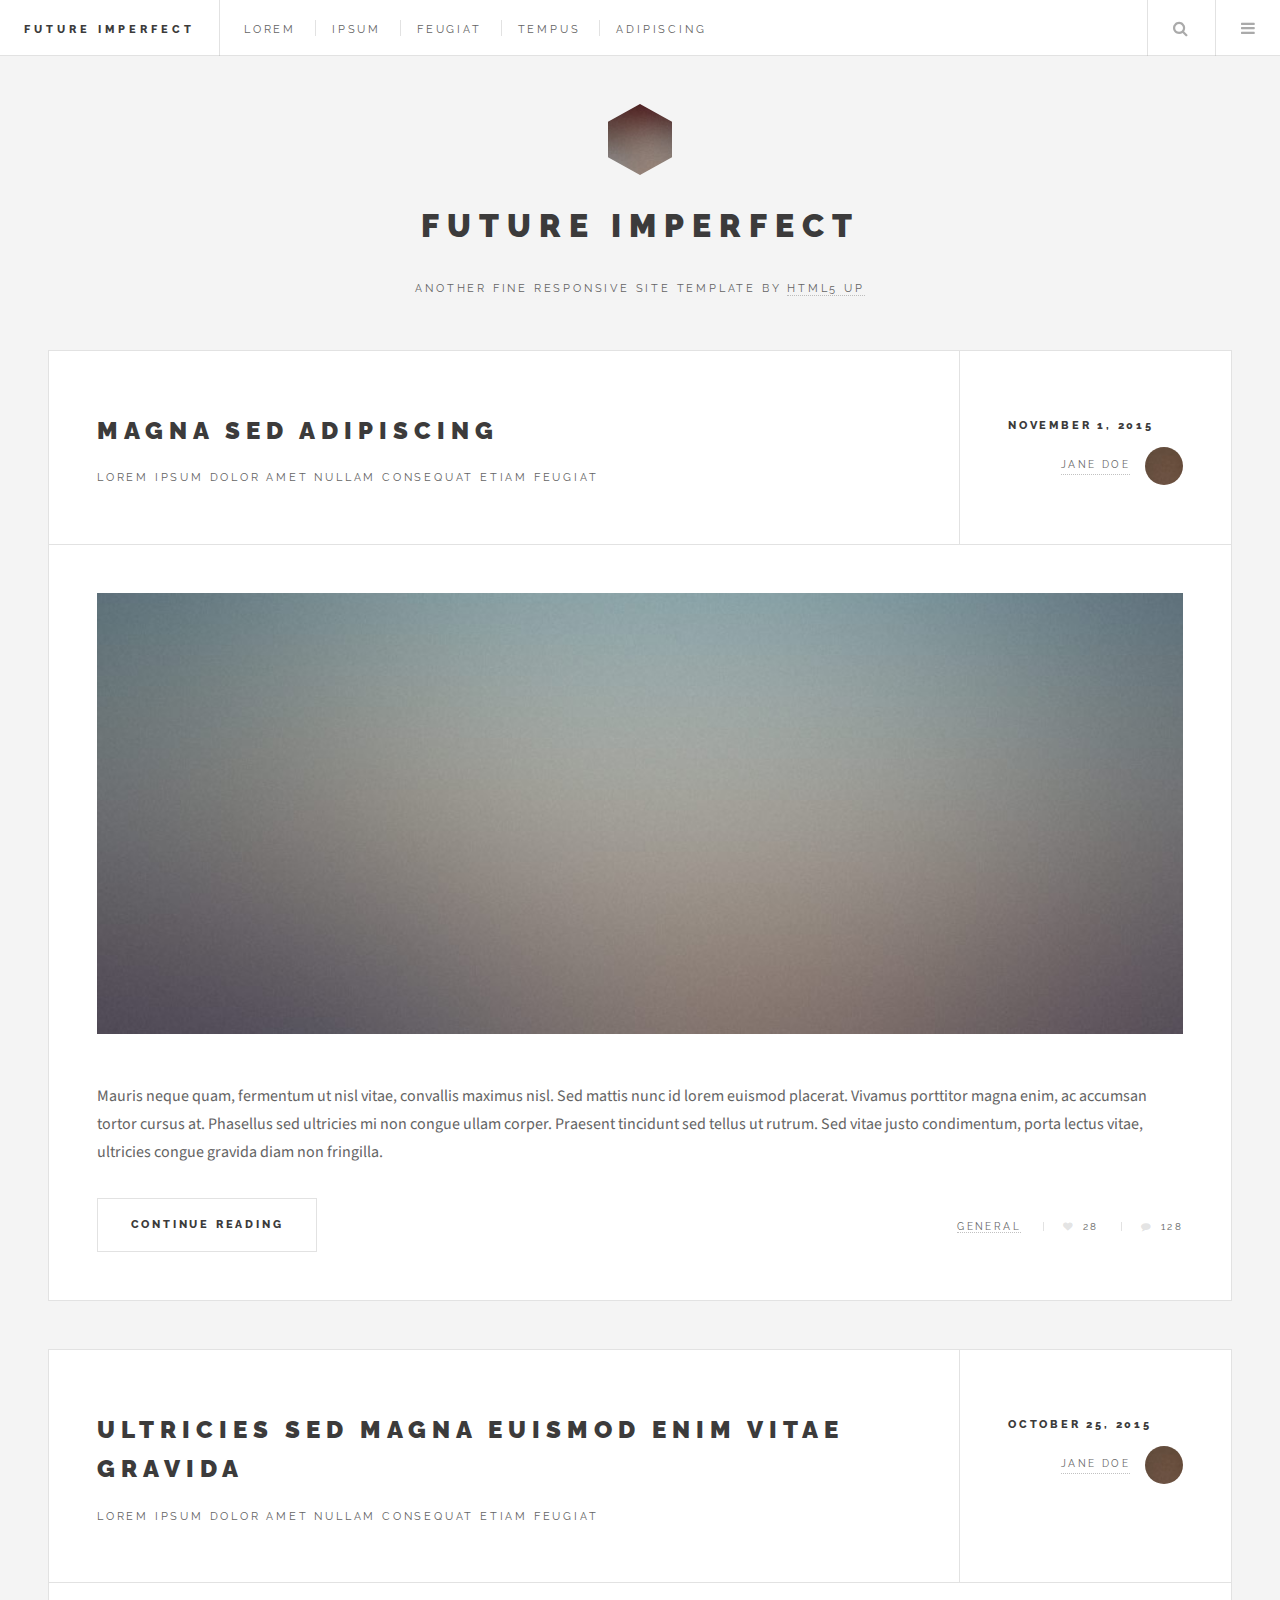
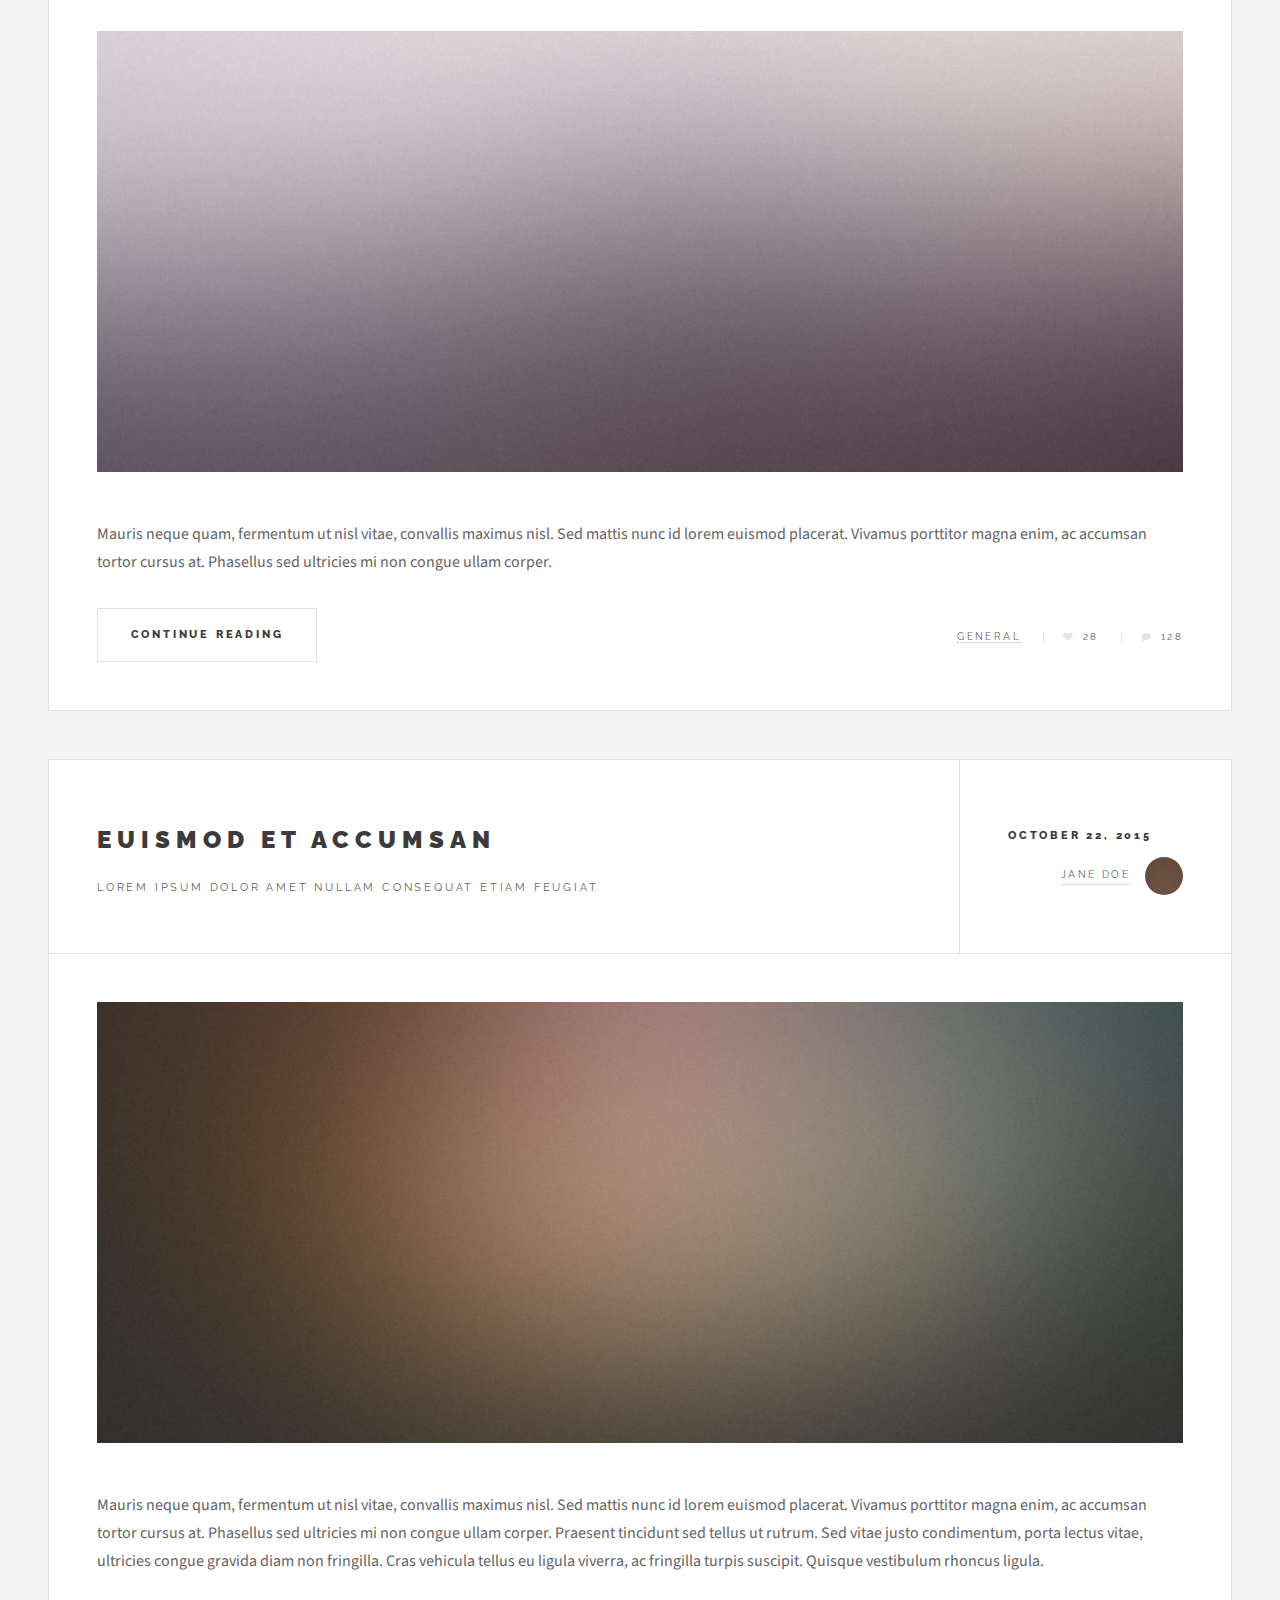
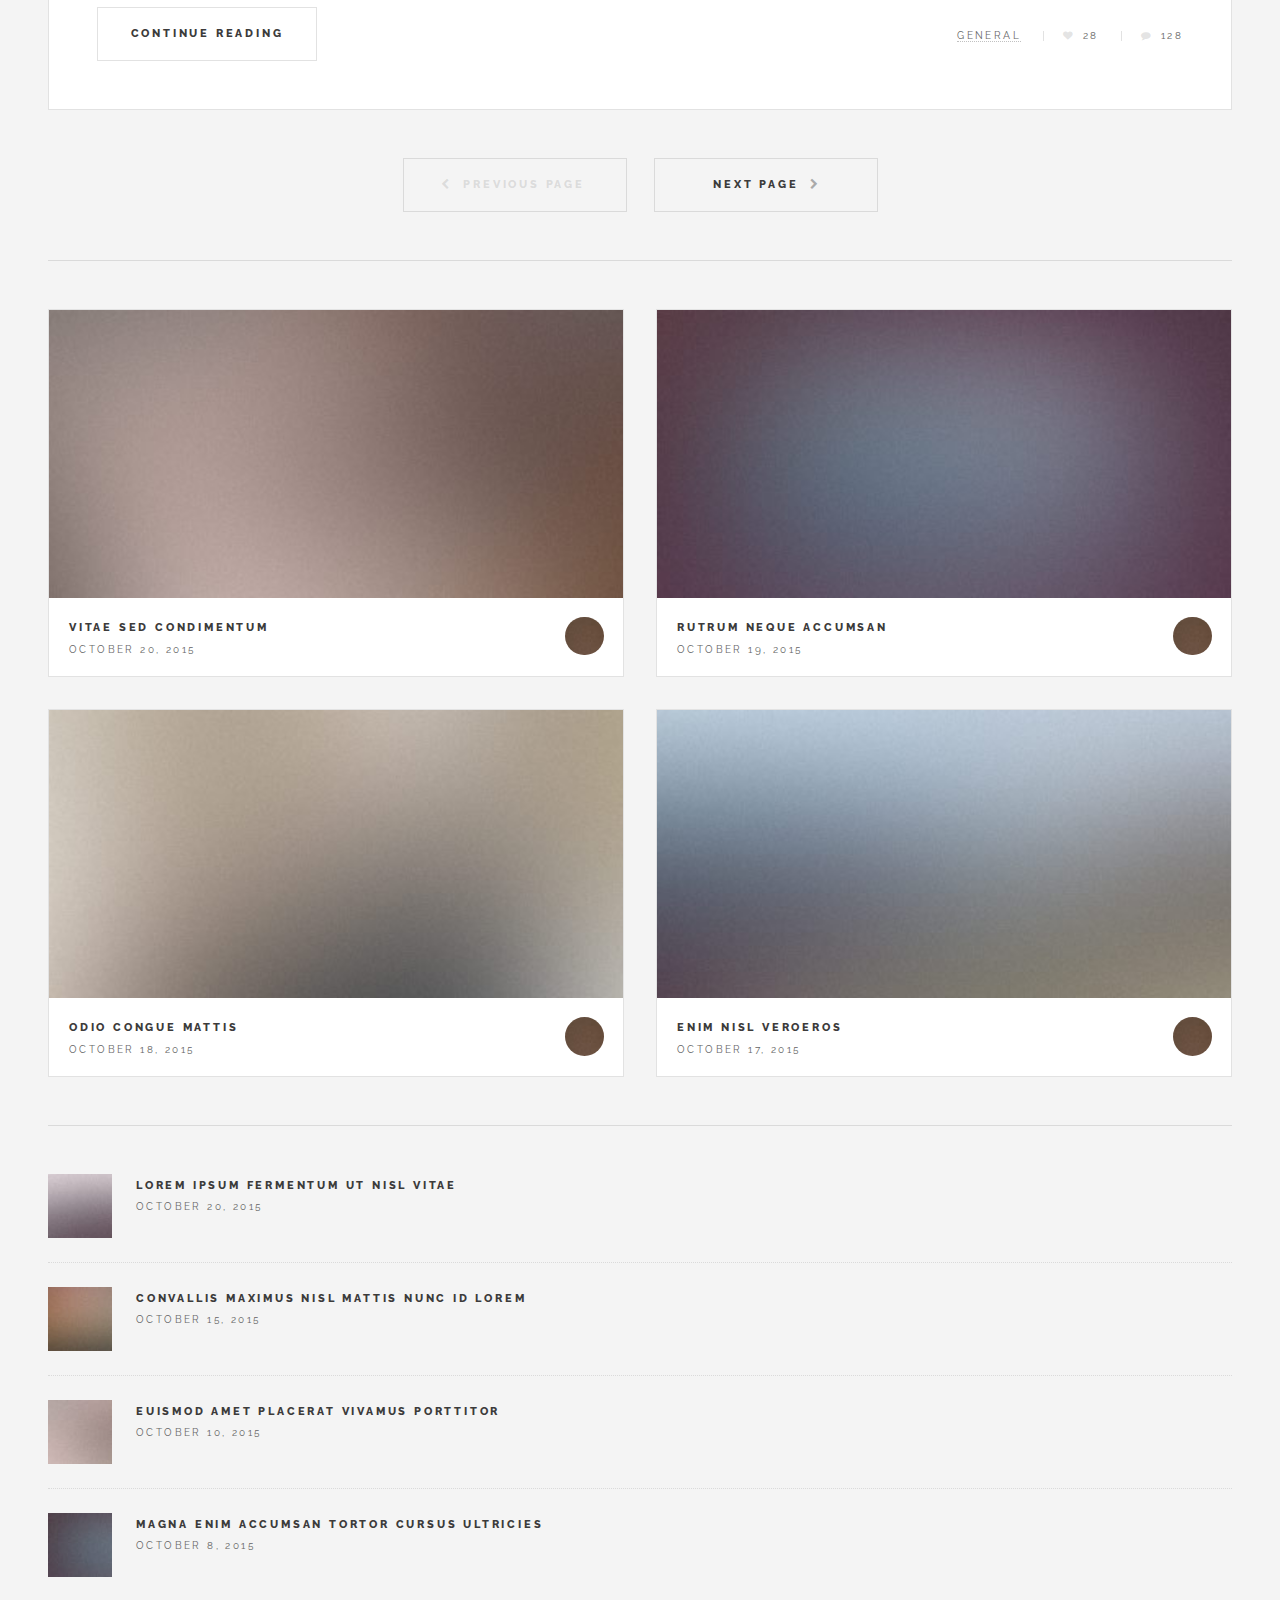
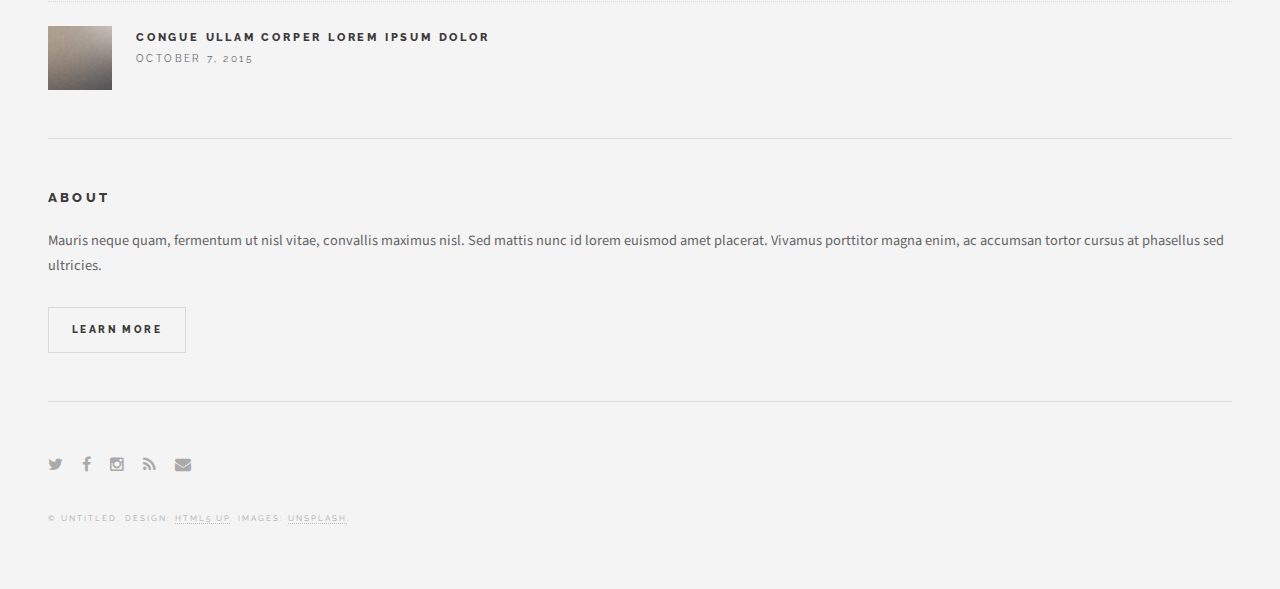
<file: html5/imperfect/index.html>
<!DOCTYPE HTML>
<!--
	Future Imperfect by HTML5 UP
	html5up.net | @n33co
	Free for personal and commercial use under the CCA 3.0 license (html5up.net/license)
-->
<html>
	<head>
		<title>Future Imperfect by HTML5 UP</title>
		<meta charset="utf-8" />
		<meta name="viewport" content="width=device-width, initial-scale=1" />
		<!--[if lte IE 8]><script src="assets/js/ie/html5shiv.js"></script><![endif]-->
		<link rel="stylesheet" href="assets/css/main.css" />
		<!--[if lte IE 9]><link rel="stylesheet" href="assets/css/ie9.css" /><![endif]-->
		<!--[if lte IE 8]><link rel="stylesheet" href="assets/css/ie8.css" /><![endif]-->
	</head>
	<body>

		<!-- Wrapper -->
			<div id="wrapper">

				<!-- Header -->
					<header id="header">
						<h1><a href="#">Future Imperfect</a></h1>
						<nav class="links">
							<ul>
								<li><a href="#">Lorem</a></li>
								<li><a href="#">Ipsum</a></li>
								<li><a href="#">Feugiat</a></li>
								<li><a href="#">Tempus</a></li>
								<li><a href="#">Adipiscing</a></li>
							</ul>
						</nav>
						<nav class="main">
							<ul>
								<li class="search">
									<a class="fa-search" href="#search">Search</a>
									<form id="search" method="get" action="#">
										<input type="text" name="query" placeholder="Search" />
									</form>
								</li>
								<li class="menu">
									<a class="fa-bars" href="#menu">Menu</a>
								</li>
							</ul>
						</nav>
					</header>

				<!-- Menu -->
					<section id="menu">

						<!-- Search -->
							<section>
								<form class="search" method="get" action="#">
									<input type="text" name="query" placeholder="Search" />
								</form>
							</section>

						<!-- Links -->
							<section>
								<ul class="links">
									<li>
										<a href="#">
											<h3>Lorem ipsum</h3>
											<p>Feugiat tempus veroeros dolor</p>
										</a>
									</li>
									<li>
										<a href="#">
											<h3>Dolor sit amet</h3>
											<p>Sed vitae justo condimentum</p>
										</a>
									</li>
									<li>
										<a href="#">
											<h3>Feugiat veroeros</h3>
											<p>Phasellus sed ultricies mi congue</p>
										</a>
									</li>
									<li>
										<a href="#">
											<h3>Etiam sed consequat</h3>
											<p>Porta lectus amet ultricies</p>
										</a>
									</li>
								</ul>
							</section>

						<!-- Actions -->
							<section>
								<ul class="actions vertical">
									<li><a href="#" class="button big fit">Log In</a></li>
								</ul>
							</section>

					</section>

				<!-- Main -->
					<div id="main">

						<!-- Post -->
							<article class="post">
								<header>
									<div class="title">
										<h2><a href="#">Magna sed adipiscing</a></h2>
										<p>Lorem ipsum dolor amet nullam consequat etiam feugiat</p>
									</div>
									<div class="meta">
										<time class="published" datetime="2015-11-01">November 1, 2015</time>
										<a href="#" class="author"><span class="name">Jane Doe</span><img src="images/avatar.jpg" alt="" /></a>
									</div>
								</header>
								<a href="#" class="image featured"><img src="images/pic01.jpg" alt="" /></a>
								<p>Mauris neque quam, fermentum ut nisl vitae, convallis maximus nisl. Sed mattis nunc id lorem euismod placerat. Vivamus porttitor magna enim, ac accumsan tortor cursus at. Phasellus sed ultricies mi non congue ullam corper. Praesent tincidunt sed tellus ut rutrum. Sed vitae justo condimentum, porta lectus vitae, ultricies congue gravida diam non fringilla.</p>
								<footer>
									<ul class="actions">
										<li><a href="#" class="button big">Continue Reading</a></li>
									</ul>
									<ul class="stats">
										<li><a href="#">General</a></li>
										<li><a href="#" class="icon fa-heart">28</a></li>
										<li><a href="#" class="icon fa-comment">128</a></li>
									</ul>
								</footer>
							</article>

						<!-- Post -->
							<article class="post">
								<header>
									<div class="title">
										<h2><a href="#">Ultricies sed magna euismod enim vitae gravida</a></h2>
										<p>Lorem ipsum dolor amet nullam consequat etiam feugiat</p>
									</div>
									<div class="meta">
										<time class="published" datetime="2015-10-25">October 25, 2015</time>
										<a href="#" class="author"><span class="name">Jane Doe</span><img src="images/avatar.jpg" alt="" /></a>
									</div>
								</header>
								<a href="#" class="image featured"><img src="images/pic02.jpg" alt="" /></a>
								<p>Mauris neque quam, fermentum ut nisl vitae, convallis maximus nisl. Sed mattis nunc id lorem euismod placerat. Vivamus porttitor magna enim, ac accumsan tortor cursus at. Phasellus sed ultricies mi non congue ullam corper.</p>
								<footer>
									<ul class="actions">
										<li><a href="#" class="button big">Continue Reading</a></li>
									</ul>
									<ul class="stats">
										<li><a href="#">General</a></li>
										<li><a href="#" class="icon fa-heart">28</a></li>
										<li><a href="#" class="icon fa-comment">128</a></li>
									</ul>
								</footer>
							</article>

						<!-- Post -->
							<article class="post">
								<header>
									<div class="title">
										<h2><a href="#">Euismod et accumsan</a></h2>
										<p>Lorem ipsum dolor amet nullam consequat etiam feugiat</p>
									</div>
									<div class="meta">
										<time class="published" datetime="2015-10-22">October 22, 2015</time>
										<a href="#" class="author"><span class="name">Jane Doe</span><img src="images/avatar.jpg" alt="" /></a>
									</div>
								</header>
								<a href="#" class="image featured"><img src="images/pic03.jpg" alt="" /></a>
								<p>Mauris neque quam, fermentum ut nisl vitae, convallis maximus nisl. Sed mattis nunc id lorem euismod placerat. Vivamus porttitor magna enim, ac accumsan tortor cursus at. Phasellus sed ultricies mi non congue ullam corper. Praesent tincidunt sed tellus ut rutrum. Sed vitae justo condimentum, porta lectus vitae, ultricies congue gravida diam non fringilla. Cras vehicula tellus eu ligula viverra, ac fringilla turpis suscipit. Quisque vestibulum rhoncus ligula.</p>
								<footer>
									<ul class="actions">
										<li><a href="#" class="button big">Continue Reading</a></li>
									</ul>
									<ul class="stats">
										<li><a href="#">General</a></li>
										<li><a href="#" class="icon fa-heart">28</a></li>
										<li><a href="#" class="icon fa-comment">128</a></li>
									</ul>
								</footer>
							</article>

						<!-- Post -->
						<!--
							<article class="post">
								<header>
									<div class="title">
										<h2><a href="#">Elements</a></h2>
										<p>Lorem ipsum dolor amet nullam consequat etiam feugiat</p>
									</div>
									<div class="meta">
										<time class="published" datetime="2015-10-18">October 18, 2015</time>
										<a href="#" class="author"><span class="name">Jane Doe</span><img src="images/avatar.jpg" alt="" /></a>
									</div>
								</header>

								<section>
									<h3>Text</h3>
									<p>This is <b>bold</b> and this is <strong>strong</strong>. This is <i>italic</i> and this is <em>emphasized</em>.
									This is <sup>superscript</sup> text and this is <sub>subscript</sub> text.
									This is <u>underlined</u> and this is code: <code>for (;;) { ... }</code>. Finally, <a href="#">this is a link</a>.</p>
									<hr />
									<p>Nunc lacinia ante nunc ac lobortis. Interdum adipiscing gravida odio porttitor sem non mi integer non faucibus ornare mi ut ante amet placerat aliquet. Volutpat eu sed ante lacinia sapien lorem accumsan varius montes viverra nibh in adipiscing blandit tempus accumsan.</p>
									<hr />
									<h2>Heading Level 2</h2>
									<h3>Heading Level 3</h3>
									<h4>Heading Level 4</h4>
									<hr />
									<h4>Blockquote</h4>
									<blockquote>Fringilla nisl. Donec accumsan interdum nisi, quis tincidunt felis sagittis eget tempus euismod. Vestibulum ante ipsum primis in faucibus vestibulum. Blandit adipiscing eu felis iaculis volutpat ac adipiscing accumsan faucibus. Vestibulum ante ipsum primis in faucibus lorem ipsum dolor sit amet nullam adipiscing eu felis.</blockquote>
									<h4>Preformatted</h4>
									<pre><code>i = 0;

while (!deck.isInOrder()) {
  print 'Iteration ' + i;
  deck.shuffle();
  i++;
}

print 'It took ' + i + ' iterations to sort the deck.';</code></pre>
								</section>

								<section>
									<h3>Lists</h3>
									<div class="row">
										<div class="6u 12u$(medium)">
											<h4>Unordered</h4>
											<ul>
												<li>Dolor pulvinar etiam.</li>
												<li>Sagittis adipiscing.</li>
												<li>Felis enim feugiat.</li>
											</ul>
											<h4>Alternate</h4>
											<ul class="alt">
												<li>Dolor pulvinar etiam.</li>
												<li>Sagittis adipiscing.</li>
												<li>Felis enim feugiat.</li>
											</ul>
										</div>
										<div class="6u$ 12u$(medium)">
											<h4>Ordered</h4>
											<ol>
												<li>Dolor pulvinar etiam.</li>
												<li>Etiam vel felis viverra.</li>
												<li>Felis enim feugiat.</li>
												<li>Dolor pulvinar etiam.</li>
												<li>Etiam vel felis lorem.</li>
												<li>Felis enim et feugiat.</li>
											</ol>
											<h4>Icons</h4>
											<ul class="icons">
												<li><a href="#" class="icon fa-twitter"><span class="label">Twitter</span></a></li>
												<li><a href="#" class="icon fa-facebook"><span class="label">Facebook</span></a></li>
												<li><a href="#" class="icon fa-instagram"><span class="label">Instagram</span></a></li>
												<li><a href="#" class="icon fa-github"><span class="label">Github</span></a></li>
											</ul>
										</div>
									</div>
									<h3>Actions</h3>
									<div class="row">
										<div class="6u 12u$(medium)">
											<ul class="actions">
												<li><a href="#" class="button">Default</a></li>
												<li><a href="#" class="button">Default</a></li>
												<li><a href="#" class="button">Default</a></li>
											</ul>
											<ul class="actions small">
												<li><a href="#" class="button small">Small</a></li>
												<li><a href="#" class="button small">Small</a></li>
												<li><a href="#" class="button small">Small</a></li>
											</ul>
											<ul class="actions vertical">
												<li><a href="#" class="button">Default</a></li>
												<li><a href="#" class="button">Default</a></li>
												<li><a href="#" class="button">Default</a></li>
											</ul>
											<ul class="actions vertical small">
												<li><a href="#" class="button small">Small</a></li>
												<li><a href="#" class="button small">Small</a></li>
												<li><a href="#" class="button small">Small</a></li>
											</ul>
										</div>
										<div class="6u 12u$(medium)">
											<ul class="actions vertical">
												<li><a href="#" class="button fit">Default</a></li>
												<li><a href="#" class="button fit">Default</a></li>
											</ul>
											<ul class="actions vertical small">
												<li><a href="#" class="button small fit">Small</a></li>
												<li><a href="#" class="button small fit">Small</a></li>
											</ul>
										</div>
									</div>
								</section>

								<section>
									<h3>Table</h3>
									<h4>Default</h4>
									<div class="table-wrapper">
										<table>
											<thead>
												<tr>
													<th>Name</th>
													<th>Description</th>
													<th>Price</th>
												</tr>
											</thead>
											<tbody>
												<tr>
													<td>Item One</td>
													<td>Ante turpis integer aliquet porttitor.</td>
													<td>29.99</td>
												</tr>
												<tr>
													<td>Item Two</td>
													<td>Vis ac commodo adipiscing arcu aliquet.</td>
													<td>19.99</td>
												</tr>
												<tr>
													<td>Item Three</td>
													<td> Morbi faucibus arcu accumsan lorem.</td>
													<td>29.99</td>
												</tr>
												<tr>
													<td>Item Four</td>
													<td>Vitae integer tempus condimentum.</td>
													<td>19.99</td>
												</tr>
												<tr>
													<td>Item Five</td>
													<td>Ante turpis integer aliquet porttitor.</td>
													<td>29.99</td>
												</tr>
											</tbody>
											<tfoot>
												<tr>
													<td colspan="2"></td>
													<td>100.00</td>
												</tr>
											</tfoot>
										</table>
									</div>

									<h4>Alternate</h4>
									<div class="table-wrapper">
										<table class="alt">
											<thead>
												<tr>
													<th>Name</th>
													<th>Description</th>
													<th>Price</th>
												</tr>
											</thead>
											<tbody>
												<tr>
													<td>Item One</td>
													<td>Ante turpis integer aliquet porttitor.</td>
													<td>29.99</td>
												</tr>
												<tr>
													<td>Item Two</td>
													<td>Vis ac commodo adipiscing arcu aliquet.</td>
													<td>19.99</td>
												</tr>
												<tr>
													<td>Item Three</td>
													<td> Morbi faucibus arcu accumsan lorem.</td>
													<td>29.99</td>
												</tr>
												<tr>
													<td>Item Four</td>
													<td>Vitae integer tempus condimentum.</td>
													<td>19.99</td>
												</tr>
												<tr>
													<td>Item Five</td>
													<td>Ante turpis integer aliquet porttitor.</td>
													<td>29.99</td>
												</tr>
											</tbody>
											<tfoot>
												<tr>
													<td colspan="2"></td>
													<td>100.00</td>
												</tr>
											</tfoot>
										</table>
									</div>
								</section>

								<section>
									<h3>Buttons</h3>
									<ul class="actions">
										<li><a href="#" class="button big">Big</a></li>
										<li><a href="#" class="button">Default</a></li>
										<li><a href="#" class="button small">Small</a></li>
									</ul>
									<ul class="actions fit">
										<li><a href="#" class="button fit">Fit</a></li>
										<li><a href="#" class="button fit">Fit</a></li>
										<li><a href="#" class="button fit">Fit</a></li>
									</ul>
									<ul class="actions fit small">
										<li><a href="#" class="button fit small">Fit + Small</a></li>
										<li><a href="#" class="button fit small">Fit + Small</a></li>
										<li><a href="#" class="button fit small">Fit + Small</a></li>
									</ul>
									<ul class="actions">
										<li><a href="#" class="button icon fa-download">Icon</a></li>
										<li><a href="#" class="button icon fa-upload">Icon</a></li>
										<li><a href="#" class="button icon fa-save">Icon</a></li>
									</ul>
									<ul class="actions">
										<li><span class="button disabled">Disabled</span></li>
										<li><span class="button disabled icon fa-download">Disabled</span></li>
									</ul>
								</section>

								<section>
									<h3>Form</h3>
									<form method="post" action="#">
										<div class="row uniform">
											<div class="6u 12u$(xsmall)">
												<input type="text" name="demo-name" id="demo-name" value="" placeholder="Name" />
											</div>
											<div class="6u$ 12u$(xsmall)">
												<input type="email" name="demo-email" id="demo-email" value="" placeholder="Email" />
											</div>
											<div class="12u$">
												<div class="select-wrapper">
													<select name="demo-category" id="demo-category">
														<option value="">- Category -</option>
														<option value="1">Manufacturing</option>
														<option value="1">Shipping</option>
														<option value="1">Administration</option>
														<option value="1">Human Resources</option>
													</select>
												</div>
											</div>
											<div class="4u 12u$(small)">
												<input type="radio" id="demo-priority-low" name="demo-priority" checked>
												<label for="demo-priority-low">Low</label>
											</div>
											<div class="4u 12u$(small)">
												<input type="radio" id="demo-priority-normal" name="demo-priority">
												<label for="demo-priority-normal">Normal</label>
											</div>
											<div class="4u$ 12u$(small)">
												<input type="radio" id="demo-priority-high" name="demo-priority">
												<label for="demo-priority-high">High</label>
											</div>
											<div class="6u 12u$(small)">
												<input type="checkbox" id="demo-copy" name="demo-copy">
												<label for="demo-copy">Email me a copy</label>
											</div>
											<div class="6u$ 12u$(small)">
												<input type="checkbox" id="demo-human" name="demo-human" checked>
												<label for="demo-human">Not a robot</label>
											</div>
											<div class="12u$">
												<textarea name="demo-message" id="demo-message" placeholder="Enter your message" rows="6"></textarea>
											</div>
											<div class="12u$">
												<ul class="actions">
													<li><input type="submit" value="Send Message" /></li>
													<li><input type="reset" value="Reset" /></li>
												</ul>
											</div>
										</div>
									</form>
								</section>

								<section>
									<h3>Image</h3>
									<h4>Fit</h4>
									<div class="box alt">
										<div class="row uniform">
											<div class="12u$"><span class="image fit"><img src="images/pic02.jpg" alt="" /></span></div>
											<div class="4u"><span class="image fit"><img src="images/pic04.jpg" alt="" /></span></div>
											<div class="4u"><span class="image fit"><img src="images/pic05.jpg" alt="" /></span></div>
											<div class="4u$"><span class="image fit"><img src="images/pic06.jpg" alt="" /></span></div>
											<div class="4u"><span class="image fit"><img src="images/pic06.jpg" alt="" /></span></div>
											<div class="4u"><span class="image fit"><img src="images/pic04.jpg" alt="" /></span></div>
											<div class="4u$"><span class="image fit"><img src="images/pic05.jpg" alt="" /></span></div>
											<div class="4u"><span class="image fit"><img src="images/pic05.jpg" alt="" /></span></div>
											<div class="4u"><span class="image fit"><img src="images/pic06.jpg" alt="" /></span></div>
											<div class="4u$"><span class="image fit"><img src="images/pic04.jpg" alt="" /></span></div>
										</div>
									</div>
									<h4>Left &amp; Right</h4>
									<p><span class="image left"><img src="images/pic07.jpg" alt="" /></span>Fringilla nisl. Donec accumsan interdum nisi, quis tincidunt felis sagittis eget. tempus euismod. Vestibulum ante ipsum primis in faucibus vestibulum. Blandit adipiscing eu felis iaculis volutpat ac adipiscing accumsan eu faucibus. Integer ac pellentesque praesent tincidunt felis sagittis eget. tempus euismod. Vestibulum ante ipsum primis in faucibus vestibulum. Blandit adipiscing eu felis iaculis volutpat ac adipiscing accumsan eu faucibus. Integer ac pellentesque praesent. Donec accumsan interdum nisi, quis tincidunt felis sagittis eget. tempus euismod. Vestibulum ante ipsum primis in faucibus vestibulum. Blandit adipiscing eu felis iaculis volutpat ac adipiscing accumsan eu faucibus. Integer ac pellentesque praesent tincidunt felis sagittis eget. tempus euismod. Vestibulum ante ipsum primis in faucibus vestibulum. Blandit adipiscing eu felis iaculis volutpat ac adipiscing accumsan eu faucibus. Integer ac pellentesque praesent. Blandit adipiscing eu felis iaculis volutpat ac adipiscing accumsan eu faucibus. Integer ac pellentesque praesent tincidunt felis sagittis eget. tempus euismod. Vestibulum ante ipsum primis in faucibus vestibulum. Blandit adipiscing eu felis iaculis volutpat ac adipiscing accumsan eu faucibus. Integer ac pellentesque praesent.</p>
									<p><span class="image right"><img src="images/pic04.jpg" alt="" /></span>Fringilla nisl. Donec accumsan interdum nisi, quis tincidunt felis sagittis eget. tempus euismod. Vestibulum ante ipsum primis in faucibus vestibulum. Blandit adipiscing eu felis iaculis volutpat ac adipiscing accumsan eu faucibus. Integer ac pellentesque praesent tincidunt felis sagittis eget. tempus euismod. Vestibulum ante ipsum primis in faucibus vestibulum. Blandit adipiscing eu felis iaculis volutpat ac adipiscing accumsan eu faucibus. Integer ac pellentesque praesent. Donec accumsan interdum nisi, quis tincidunt felis sagittis eget. tempus euismod. Vestibulum ante ipsum primis in faucibus vestibulum. Blandit adipiscing eu felis iaculis volutpat ac adipiscing accumsan eu faucibus. Integer ac pellentesque praesent tincidunt felis sagittis eget. tempus euismod. Vestibulum ante ipsum primis in faucibus vestibulum. Blandit adipiscing eu felis iaculis volutpat ac adipiscing accumsan eu faucibus. Integer ac pellentesque praesent. Blandit adipiscing eu felis iaculis volutpat ac adipiscing accumsan eu faucibus. Integer ac pellentesque praesent tincidunt felis sagittis eget. tempus euismod. Vestibulum ante ipsum primis in faucibus vestibulum. Blandit adipiscing eu felis iaculis volutpat ac adipiscing accumsan eu faucibus. Integer ac pellentesque praesent.</p>
								</section>

							</article>
						-->

						<!-- Pagination -->
							<ul class="actions pagination">
								<li><a href="" class="disabled button big previous">Previous Page</a></li>
								<li><a href="#" class="button big next">Next Page</a></li>
							</ul>

					</div>

				<!-- Sidebar -->
					<section id="sidebar">

						<!-- Intro -->
							<section id="intro">
								<a href="#" class="logo"><img src="images/logo.jpg" alt="" /></a>
								<header>
									<h2>Future Imperfect</h2>
									<p>Another fine responsive site template by <a href="http://html5up.net">HTML5 UP</a></p>
								</header>
							</section>

						<!-- Mini Posts -->
							<section>
								<div class="mini-posts">

									<!-- Mini Post -->
										<article class="mini-post">
											<header>
												<h3><a href="#">Vitae sed condimentum</a></h3>
												<time class="published" datetime="2015-10-20">October 20, 2015</time>
												<a href="#" class="author"><img src="images/avatar.jpg" alt="" /></a>
											</header>
											<a href="#" class="image"><img src="images/pic04.jpg" alt="" /></a>
										</article>

									<!-- Mini Post -->
										<article class="mini-post">
											<header>
												<h3><a href="#">Rutrum neque accumsan</a></h3>
												<time class="published" datetime="2015-10-19">October 19, 2015</time>
												<a href="#" class="author"><img src="images/avatar.jpg" alt="" /></a>
											</header>
											<a href="#" class="image"><img src="images/pic05.jpg" alt="" /></a>
										</article>

									<!-- Mini Post -->
										<article class="mini-post">
											<header>
												<h3><a href="#">Odio congue mattis</a></h3>
												<time class="published" datetime="2015-10-18">October 18, 2015</time>
												<a href="#" class="author"><img src="images/avatar.jpg" alt="" /></a>
											</header>
											<a href="#" class="image"><img src="images/pic06.jpg" alt="" /></a>
										</article>

									<!-- Mini Post -->
										<article class="mini-post">
											<header>
												<h3><a href="#">Enim nisl veroeros</a></h3>
												<time class="published" datetime="2015-10-17">October 17, 2015</time>
												<a href="#" class="author"><img src="images/avatar.jpg" alt="" /></a>
											</header>
											<a href="#" class="image"><img src="images/pic07.jpg" alt="" /></a>
										</article>

								</div>
							</section>

						<!-- Posts List -->
							<section>
								<ul class="posts">
									<li>
										<article>
											<header>
												<h3><a href="#">Lorem ipsum fermentum ut nisl vitae</a></h3>
												<time class="published" datetime="2015-10-20">October 20, 2015</time>
											</header>
											<a href="#" class="image"><img src="images/pic08.jpg" alt="" /></a>
										</article>
									</li>
									<li>
										<article>
											<header>
												<h3><a href="#">Convallis maximus nisl mattis nunc id lorem</a></h3>
												<time class="published" datetime="2015-10-15">October 15, 2015</time>
											</header>
											<a href="#" class="image"><img src="images/pic09.jpg" alt="" /></a>
										</article>
									</li>
									<li>
										<article>
											<header>
												<h3><a href="#">Euismod amet placerat vivamus porttitor</a></h3>
												<time class="published" datetime="2015-10-10">October 10, 2015</time>
											</header>
											<a href="#" class="image"><img src="images/pic10.jpg" alt="" /></a>
										</article>
									</li>
									<li>
										<article>
											<header>
												<h3><a href="#">Magna enim accumsan tortor cursus ultricies</a></h3>
												<time class="published" datetime="2015-10-08">October 8, 2015</time>
											</header>
											<a href="#" class="image"><img src="images/pic11.jpg" alt="" /></a>
										</article>
									</li>
									<li>
										<article>
											<header>
												<h3><a href="#">Congue ullam corper lorem ipsum dolor</a></h3>
												<time class="published" datetime="2015-10-06">October 7, 2015</time>
											</header>
											<a href="#" class="image"><img src="images/pic12.jpg" alt="" /></a>
										</article>
									</li>
								</ul>
							</section>

						<!-- About -->
							<section class="blurb">
								<h2>About</h2>
								<p>Mauris neque quam, fermentum ut nisl vitae, convallis maximus nisl. Sed mattis nunc id lorem euismod amet placerat. Vivamus porttitor magna enim, ac accumsan tortor cursus at phasellus sed ultricies.</p>
								<ul class="actions">
									<li><a href="#" class="button">Learn More</a></li>
								</ul>
							</section>

						<!-- Footer -->
							<section id="footer">
								<ul class="icons">
									<li><a href="#" class="fa-twitter"><span class="label">Twitter</span></a></li>
									<li><a href="#" class="fa-facebook"><span class="label">Facebook</span></a></li>
									<li><a href="#" class="fa-instagram"><span class="label">Instagram</span></a></li>
									<li><a href="#" class="fa-rss"><span class="label">RSS</span></a></li>
									<li><a href="#" class="fa-envelope"><span class="label">Email</span></a></li>
								</ul>
								<p class="copyright">&copy; Untitled. Design: <a href="http://html5up.net">HTML5 UP</a>. Images: <a href="http://unsplash.com">Unsplash</a>.</p>
							</section>

					</section>

			</div>

		<!-- Scripts -->
			<script src="assets/js/jquery.min.js"></script>
			<script src="assets/js/skel.min.js"></script>
			<script src="assets/js/util.js"></script>
			<!--[if lte IE 8]><script src="assets/js/ie/respond.min.js"></script><![endif]-->
			<script src="assets/js/main.js"></script>

	</body>
</html>
</file>
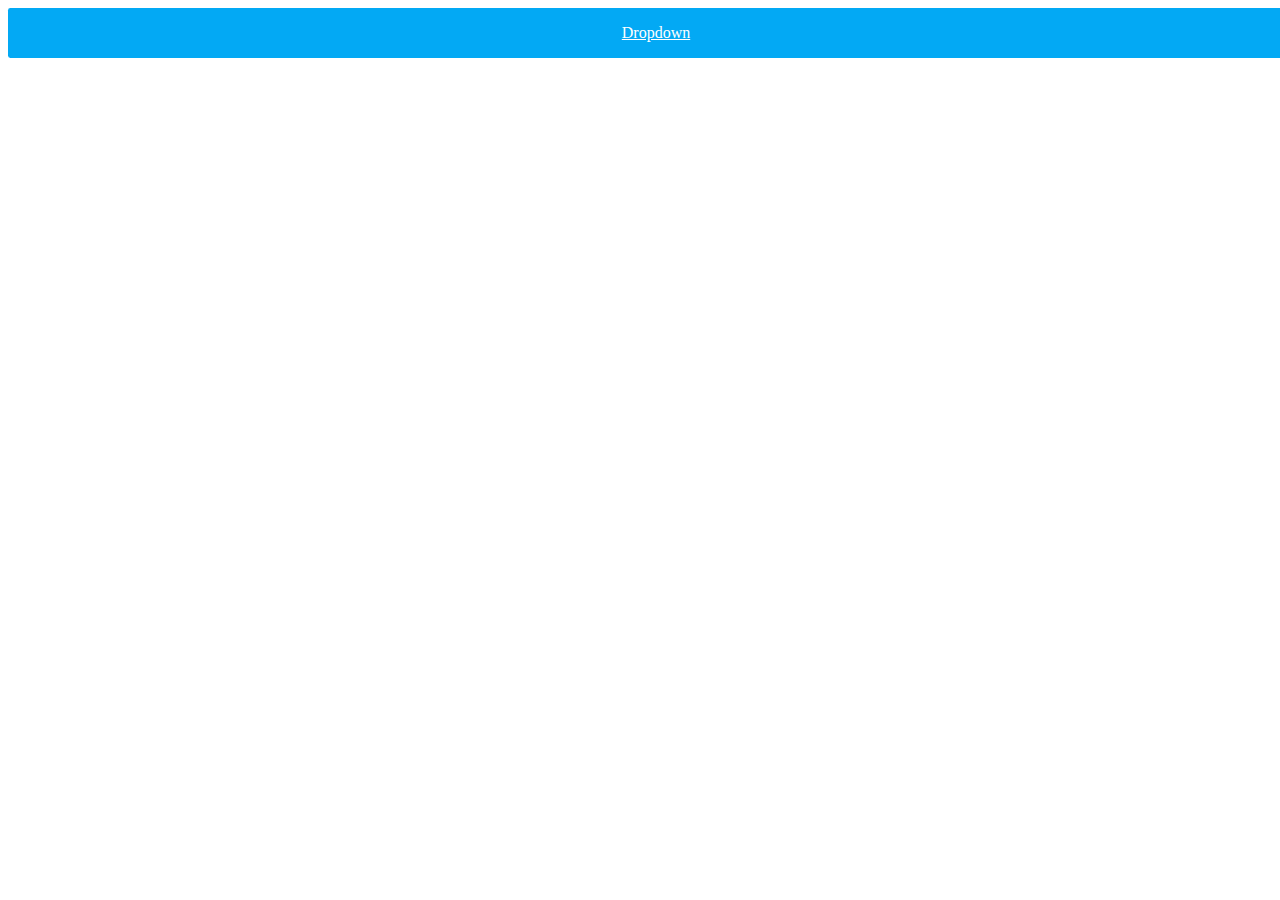
<file: dropdown-test.html>
<!doctype html>
<html>
<head>
<meta charset="utf-8">

<title>Untitled Document</title>

<script>
	'use strict';

(function() {

  var _btns = document.querySelectorAll('.btn'),

    _eachBtn = function(callback) {
      Array.prototype.forEach.call(_btns, function(elem) {
        callback.call(this, elem);
      });
    },
    _initListener = function(e) {
      e.preventDefault();
      e.stopPropagation();
      _eachBtn(function(btn) {
        btn.classList.remove('dropdown-open')
      });
      this.classList.toggle('dropdown-open');
    },
    _hideAll = function() {
      _eachBtn(function(btn) {
        btn.classList.remove('dropdown-open');
      });
    };

  _eachBtn(function(btn) {
    btn.addEventListener('touchend', function(e) {
      _initListener.call(this, e);
    });

    btn.addEventListener('click', function(e) {
      _initListener.call(this, e);
    });
  });

  document.addEventListener('touchend', function() {
    _hideAll();
  });
  
  document.addEventListener('click', function() {
    _hideAll();
  });

	</script>

<style>>
	.dropdown {
  position: relative;
  margin: 0 auto;
  width: 15em;
}

.dropdown > .outer-list {
  position: absolute;
  z-index: 1;
  top: 0;
  left: 0;
  height: 100%;
  width: 100%;
  display: flex;
  align-items: center;
  justify-content: center;
  transform: scale(0);
  opacity: 0;
  visibility: hidden;
  transition: all 0.35s ease;
}

.dropdown > .outer-list.top {
  align-items: flex-start;
  transform-origin: 50% 0;
}

.dropdown > .outer-list.left { justify-content: flex-start; }

.dropdown > .outer-list.bottom {
  align-items: flex-end;
  transform-origin: 50% 100%;
}

.dropdown > .outer-list.right { justify-content: flex-end; }

.dropdown > .outer-list > ul {
  list-style: none;
  padding: 0;
  text-align: center;
  display: flex;
  align-items: center;
  justify-content: center;
  flex-direction: column;
  background: rgba(255, 255, 255, 0.95);
  box-shadow: 0 0 2px 1px rgba(0, 0, 0, 0.1);
  border-radius: .2em;
}

.dropdown > .outer-list > ul li {
  padding: .25em 3em;
  margin: .25em;
  width: 100%;
  cursor: pointer;
  transition: background 0.35s ease;
}

.dropdown > .outer-list > ul li:hover { background: rgba(0, 0, 0, 0.07); }

.btn {
  position: relative;
  display: block;
  width: 100%;
  text-align: center;
  background: #03A9F4;
  color: #fff;
  padding: 1em;
  border-radius: .15em;
  cursor: pointer;
  transition: all 0.35s ease;
  overflow: hidden;
}

.btn:after {
  content: '';
  position: absolute;
  bottom: -50%;
  right: -50%;
  z-index: 1;
  overflow: hidden;
  width: 0;
  height: 0;
  border-radius: 50%;
  background: rgba(255, 255, 255, 0.35);
  transition: all 0.35s ease;
}

.btn:active:after,
.btn.dropdown-open:after {
  width: 200%;
  height: 200%;
}

.btn:hover { box-shadow: inset 0 0 40px rgba(0, 0, 0, 0.1); }

.btn.dropdown-open + .outer-list {
  transform: scale(1);
  opacity: 1;
  visibility: visible;
}
</style>
</head>

<body>
<div class="dropdown">
  <a href="#" class="btn">Dropdown</a>
  <div class="outer-list">
    <ul>
      <li>List item 1</li>
      <li>List item 2</li>
      <li>List item 3</li>
      <li>List item 4</li>
    </ul>
  </div>
</div>
  
</body>
</html>
</file>
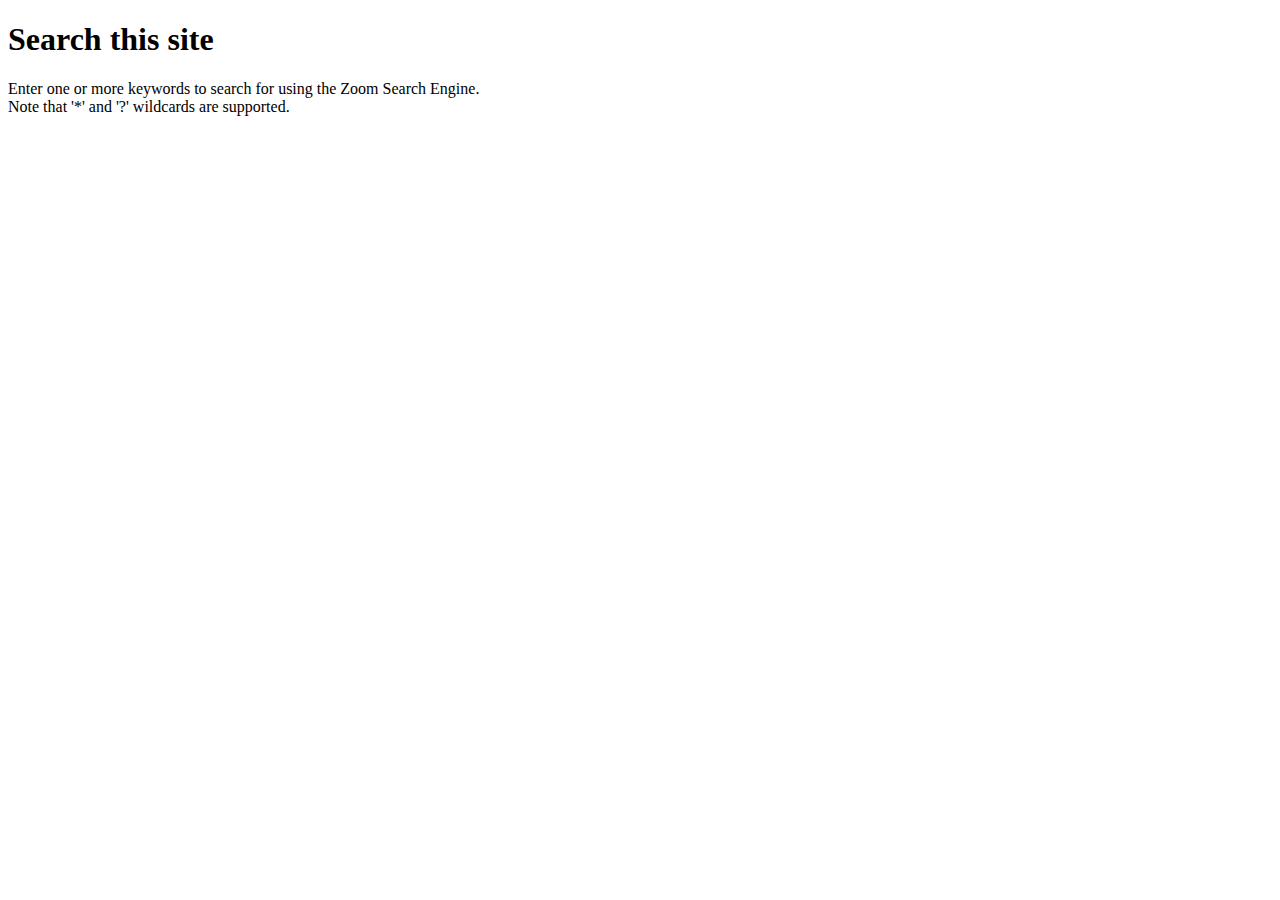
<file: search_template.html>
<!DOCTYPE html PUBLIC "-//W3C//DTD XHTML 1.0 Transitional//EN"
    "http://www.w3.org/TR/xhtml1/DTD/xhtml1-transitional.dtd">
<!-- 
This is the search template file (search_template.html) which contains the layout
to your search page. 

Note that you can not access the search function from this page. Instead, 
you should open or link to the search script, which is a file named "search.php", 
"search.asp", or "search.cgi".
-->
<html xmlns="http://www.w3.org/1999/xhtml">
<head>
<meta http-equiv="content-type" content="text/html; charset=windows-1252" />
	<title>Example Zoom search template page</title>	
	<!-- 
	You can change the fonts, colors, and styles of your search results with the CSS below.
	For some examples and more information on Cascading Style Sheets (CSS), visit our support page at:
	http://www.wrensoft.com/zoom/support/css.html
	-->
	<style type="text/css">
		.highlight { background: #FFFF40; }
		.searchheading { font-size: 130%; font-weight: bold; }
		.summary { font-size: 80%; font-style: italic; }
		.suggestion { font-size: 100%; }
		.results { font-size: 100%; }
		.category { color: #999999; }
		.sorting { text-align: right; }

		.result_title { font-size: 100%; }		
		.description { font-size: 100%; color: #008000; }
		.context { font-size: 100%; }
		.infoline { font-size: 80%; font-style: normal; color: #808080;}

		.zoom_searchform { font-size: 100%; }
		.zoom_results_per_page { font-size: 80%; margin-left: 10px; }
		.zoom_match { font-size: 80%; margin-left: 10px;}				
		.zoom_categories { font-size: 80%; }
		.zoom_categories ul { display: inline; margin: 0px; padding: 0px;}
		.zoom_categories li { display: inline; margin-left: 15px; list-style-type: none; }
		
		.cat_summary ul { margin: 0px; padding: 0px; display: inline; }
		.cat_summary li { display: inline; margin-left: 15px; list-style-type: none; }		
		
		input.zoom_button {  }
		input.zoom_searchbox {  }		
		
		.result_image { float: left; display: block; }
		.result_image img { margin: 10px; width: 80px; border: 0px; }

		.result_block { margin-top: 15px; margin-bottom: 15px; clear: left; }
		.result_altblock { margin-top: 15px; margin-bottom: 15px; clear: left; }
		
		.result_pages { font-size: 100%; }
		.result_pagescount { font-size: 100%; }
		
		.searchtime { font-size: 80%; }
		
		.recommended 
		{ 
			background: #DFFFBF; 
			border-top: 1px dotted #808080; 
			border-bottom: 1px dotted #808080; 
			margin-top: 15px; 
			margin-bottom: 15px; 
		}
		.recommended_heading { float: right; font-weight: bold; }
		.recommend_block { margin-top: 15px; margin-bottom: 15px; clear: left; }		
		.recommend_title { font-size: 100%; }
		.recommend_description { font-size: 100%; color: #008000; }
		.recommend_infoline { font-size: 80%; font-style: normal; color: #808080;}
		.recommend_image { float: left; display: block; }
		.recommend_image img { margin: 10px; width: 80px; border: 0px; }
	</style>		
</head>

<body onload="if (document.getElementById('zoom_searchbox')) {document.getElementById('zoom_searchbox').focus();}">
	<!-- 
	The ZOOMSEARCH tag below marks the place where your search form and search results
	will be inserted when you run the search script. By default, you do not need to place a 
	search form here, the search script will generate one and display it before the search 
	results. 
	
	There are other tags you can add to this page to show/remove different elements from
	the search results. See "Advanced template options" in the Users Guide or Help file
	for more information.
	-->
	<h1>Search this site</h1>
	<p>
	Enter one or more keywords to search for using the Zoom Search Engine.<br />
	Note that '*' and '?' wildcards are supported.
	</p>	
	<!--ZOOMSEARCH-->	
</body>
</html>
</file>
<file: html5/imperfect/assets/css/ie9.css>
/*
	Future Imperfect by HTML5 UP
	html5up.net | @n33co
	Free for personal and commercial use under the CCA 3.0 license (html5up.net/license)
*/

/* List */

	ul.posts article:after {
		clear: both;
		content: '';
		display: block;
	}

	ul.posts article .image {
		display: table-cell;
		vertical-align: top;
	}

	ul.posts article header {
		display: table-cell;
		padding-right: 1em;
		vertical-align: top;
	}

/* Author */

	.author .name {
		display: inline-block;
		vertical-align: middle;
	}

	.author img {
		display: inline-block;
		vertical-align: middle;
	}

/* Post */

	.post:after {
		clear: both;
		content: '';
		display: block;
	}

	.post > header:after {
		clear: both;
		content: '';
		display: block;
	}

	.post > header .title {
		display: table-cell;
		vertical-align: top;
		width: 65%;
	}

	.post > header .meta {
		display: table-cell;
		vertical-align: top;
		width: 30%;
	}

	.post > footer:after {
		clear: both;
		content: '';
		display: block;
	}

	.post > footer .actions {
		display: inline-block;
	}

	.post > footer .stats {
		display: inline-block;
		margin-left: 2em;
	}

/* Mini Post */

	.mini-post .image {
		display: block;
	}

/* Header */

	#header:after {
		clear: both;
		content: '';
		display: block;
	}

	#header h1 {
		float: left;
	}

	#header .links {
		float: left;
	}

	#header .main {
		position: absolute;
		right: 0;
		top: 0;
	}

/* Wrapper */

/* Sidebar */

	#sidebar {
		display: table-cell;
		margin-right: 0;
		padding-right: 3em;
		vertical-align: top;
	}

/* Main */

	#main {
		display: table-cell;
		vertical-align: top;
	}
</file>
<file: html5/imperfect/assets/css/main.css>
@import url(font-awesome.min.css);
@import url("http://fonts.googleapis.com/css?family=Source+Sans+Pro:400,700|Raleway:400,800,900");

/*
	Future Imperfect by HTML5 UP
	html5up.net | @n33co
	Free for personal and commercial use under the CCA 3.0 license (html5up.net/license)
*/

/* Reset */

	html, body, div, span, applet, object, iframe, h1, h2, h3, h4, h5, h6, p, blockquote, pre, a, abbr, acronym, address, big, cite, code, del, dfn, em, img, ins, kbd, q, s, samp, small, strike, strong, sub, sup, tt, var, b, u, i, center, dl, dt, dd, ol, ul, li, fieldset, form, label, legend, table, caption, tbody, tfoot, thead, tr, th, td, article, aside, canvas, details, embed, figure, figcaption, footer, header, hgroup, menu, nav, output, ruby, section, summary, time, mark, audio, video {
		margin: 0;
		padding: 0;
		border: 0;
		font-size: 100%;
		font: inherit;
		vertical-align: baseline;
	}

	article, aside, details, figcaption, figure, footer, header, hgroup, menu, nav, section {
		display: block;
	}

	body {
		line-height: 1;
	}

	ol, ul {
		list-style: none;
	}

	blockquote, q {
		quotes: none;
	}

	blockquote:before, blockquote:after, q:before, q:after {
		content: '';
		content: none;
	}

	table {
		border-collapse: collapse;
		border-spacing: 0;
	}

	body {
		-webkit-text-size-adjust: none;
	}

/* Box Model */

	*, *:before, *:after {
		-moz-box-sizing: border-box;
		-webkit-box-sizing: border-box;
		box-sizing: border-box;
	}

/* Grid */

	.row {
		border-bottom: solid 1px transparent;
		-moz-box-sizing: border-box;
		-webkit-box-sizing: border-box;
		box-sizing: border-box;
	}

	.row > * {
		float: left;
		-moz-box-sizing: border-box;
		-webkit-box-sizing: border-box;
		box-sizing: border-box;
	}

	.row:after, .row:before {
		content: '';
		display: block;
		clear: both;
		height: 0;
	}

	.row.uniform > * > :first-child {
		margin-top: 0;
	}

	.row.uniform > * > :last-child {
		margin-bottom: 0;
	}

	.row.\30 \25 > * {
		padding: 0 0 0 0em;
	}

	.row.\30 \25 {
		margin: 0 0 -1px 0em;
	}

	.row.uniform.\30 \25 > * {
		padding: 0em 0 0 0em;
	}

	.row.uniform.\30 \25 {
		margin: 0em 0 -1px 0em;
	}

	.row > * {
		padding: 0 0 0 1em;
	}

	.row {
		margin: 0 0 -1px -1em;
	}

	.row.uniform > * {
		padding: 1em 0 0 1em;
	}

	.row.uniform {
		margin: -1em 0 -1px -1em;
	}

	.row.\32 00\25 > * {
		padding: 0 0 0 2em;
	}

	.row.\32 00\25 {
		margin: 0 0 -1px -2em;
	}

	.row.uniform.\32 00\25 > * {
		padding: 2em 0 0 2em;
	}

	.row.uniform.\32 00\25 {
		margin: -2em 0 -1px -2em;
	}

	.row.\31 50\25 > * {
		padding: 0 0 0 1.5em;
	}

	.row.\31 50\25 {
		margin: 0 0 -1px -1.5em;
	}

	.row.uniform.\31 50\25 > * {
		padding: 1.5em 0 0 1.5em;
	}

	.row.uniform.\31 50\25 {
		margin: -1.5em 0 -1px -1.5em;
	}

	.row.\35 0\25 > * {
		padding: 0 0 0 0.5em;
	}

	.row.\35 0\25 {
		margin: 0 0 -1px -0.5em;
	}

	.row.uniform.\35 0\25 > * {
		padding: 0.5em 0 0 0.5em;
	}

	.row.uniform.\35 0\25 {
		margin: -0.5em 0 -1px -0.5em;
	}

	.row.\32 5\25 > * {
		padding: 0 0 0 0.25em;
	}

	.row.\32 5\25 {
		margin: 0 0 -1px -0.25em;
	}

	.row.uniform.\32 5\25 > * {
		padding: 0.25em 0 0 0.25em;
	}

	.row.uniform.\32 5\25 {
		margin: -0.25em 0 -1px -0.25em;
	}

	.\31 2u, .\31 2u\24 {
		width: 100%;
		clear: none;
		margin-left: 0;
	}

	.\31 1u, .\31 1u\24 {
		width: 91.6666666667%;
		clear: none;
		margin-left: 0;
	}

	.\31 0u, .\31 0u\24 {
		width: 83.3333333333%;
		clear: none;
		margin-left: 0;
	}

	.\39 u, .\39 u\24 {
		width: 75%;
		clear: none;
		margin-left: 0;
	}

	.\38 u, .\38 u\24 {
		width: 66.6666666667%;
		clear: none;
		margin-left: 0;
	}

	.\37 u, .\37 u\24 {
		width: 58.3333333333%;
		clear: none;
		margin-left: 0;
	}

	.\36 u, .\36 u\24 {
		width: 50%;
		clear: none;
		margin-left: 0;
	}

	.\35 u, .\35 u\24 {
		width: 41.6666666667%;
		clear: none;
		margin-left: 0;
	}

	.\34 u, .\34 u\24 {
		width: 33.3333333333%;
		clear: none;
		margin-left: 0;
	}

	.\33 u, .\33 u\24 {
		width: 25%;
		clear: none;
		margin-left: 0;
	}

	.\32 u, .\32 u\24 {
		width: 16.6666666667%;
		clear: none;
		margin-left: 0;
	}

	.\31 u, .\31 u\24 {
		width: 8.3333333333%;
		clear: none;
		margin-left: 0;
	}

	.\31 2u\24 + *,
	.\31 1u\24 + *,
	.\31 0u\24 + *,
	.\39 u\24 + *,
	.\38 u\24 + *,
	.\37 u\24 + *,
	.\36 u\24 + *,
	.\35 u\24 + *,
	.\34 u\24 + *,
	.\33 u\24 + *,
	.\32 u\24 + *,
	.\31 u\24 + * {
		clear: left;
	}

	.\-11u {
		margin-left: 91.66667%;
	}

	.\-10u {
		margin-left: 83.33333%;
	}

	.\-9u {
		margin-left: 75%;
	}

	.\-8u {
		margin-left: 66.66667%;
	}

	.\-7u {
		margin-left: 58.33333%;
	}

	.\-6u {
		margin-left: 50%;
	}

	.\-5u {
		margin-left: 41.66667%;
	}

	.\-4u {
		margin-left: 33.33333%;
	}

	.\-3u {
		margin-left: 25%;
	}

	.\-2u {
		margin-left: 16.66667%;
	}

	.\-1u {
		margin-left: 8.33333%;
	}

	@media screen and (max-width: 1680px) {

		.row > * {
			padding: 0 0 0 1em;
		}

		.row {
			margin: 0 0 -1px -1em;
		}

		.row.uniform > * {
			padding: 1em 0 0 1em;
		}

		.row.uniform {
			margin: -1em 0 -1px -1em;
		}

		.row.\32 00\25 > * {
			padding: 0 0 0 2em;
		}

		.row.\32 00\25 {
			margin: 0 0 -1px -2em;
		}

		.row.uniform.\32 00\25 > * {
			padding: 2em 0 0 2em;
		}

		.row.uniform.\32 00\25 {
			margin: -2em 0 -1px -2em;
		}

		.row.\31 50\25 > * {
			padding: 0 0 0 1.5em;
		}

		.row.\31 50\25 {
			margin: 0 0 -1px -1.5em;
		}

		.row.uniform.\31 50\25 > * {
			padding: 1.5em 0 0 1.5em;
		}

		.row.uniform.\31 50\25 {
			margin: -1.5em 0 -1px -1.5em;
		}

		.row.\35 0\25 > * {
			padding: 0 0 0 0.5em;
		}

		.row.\35 0\25 {
			margin: 0 0 -1px -0.5em;
		}

		.row.uniform.\35 0\25 > * {
			padding: 0.5em 0 0 0.5em;
		}

		.row.uniform.\35 0\25 {
			margin: -0.5em 0 -1px -0.5em;
		}

		.row.\32 5\25 > * {
			padding: 0 0 0 0.25em;
		}

		.row.\32 5\25 {
			margin: 0 0 -1px -0.25em;
		}

		.row.uniform.\32 5\25 > * {
			padding: 0.25em 0 0 0.25em;
		}

		.row.uniform.\32 5\25 {
			margin: -0.25em 0 -1px -0.25em;
		}

		.\31 2u\28xlarge\29, .\31 2u\24\28xlarge\29 {
			width: 100%;
			clear: none;
			margin-left: 0;
		}

		.\31 1u\28xlarge\29, .\31 1u\24\28xlarge\29 {
			width: 91.6666666667%;
			clear: none;
			margin-left: 0;
		}

		.\31 0u\28xlarge\29, .\31 0u\24\28xlarge\29 {
			width: 83.3333333333%;
			clear: none;
			margin-left: 0;
		}

		.\39 u\28xlarge\29, .\39 u\24\28xlarge\29 {
			width: 75%;
			clear: none;
			margin-left: 0;
		}

		.\38 u\28xlarge\29, .\38 u\24\28xlarge\29 {
			width: 66.6666666667%;
			clear: none;
			margin-left: 0;
		}

		.\37 u\28xlarge\29, .\37 u\24\28xlarge\29 {
			width: 58.3333333333%;
			clear: none;
			margin-left: 0;
		}

		.\36 u\28xlarge\29, .\36 u\24\28xlarge\29 {
			width: 50%;
			clear: none;
			margin-left: 0;
		}

		.\35 u\28xlarge\29, .\35 u\24\28xlarge\29 {
			width: 41.6666666667%;
			clear: none;
			margin-left: 0;
		}

		.\34 u\28xlarge\29, .\34 u\24\28xlarge\29 {
			width: 33.3333333333%;
			clear: none;
			margin-left: 0;
		}

		.\33 u\28xlarge\29, .\33 u\24\28xlarge\29 {
			width: 25%;
			clear: none;
			margin-left: 0;
		}

		.\32 u\28xlarge\29, .\32 u\24\28xlarge\29 {
			width: 16.6666666667%;
			clear: none;
			margin-left: 0;
		}

		.\31 u\28xlarge\29, .\31 u\24\28xlarge\29 {
			width: 8.3333333333%;
			clear: none;
			margin-left: 0;
		}

		.\31 2u\24\28xlarge\29 + *,
		.\31 1u\24\28xlarge\29 + *,
		.\31 0u\24\28xlarge\29 + *,
		.\39 u\24\28xlarge\29 + *,
		.\38 u\24\28xlarge\29 + *,
		.\37 u\24\28xlarge\29 + *,
		.\36 u\24\28xlarge\29 + *,
		.\35 u\24\28xlarge\29 + *,
		.\34 u\24\28xlarge\29 + *,
		.\33 u\24\28xlarge\29 + *,
		.\32 u\24\28xlarge\29 + *,
		.\31 u\24\28xlarge\29 + * {
			clear: left;
		}

		.\-11u\28xlarge\29 {
			margin-left: 91.66667%;
		}

		.\-10u\28xlarge\29 {
			margin-left: 83.33333%;
		}

		.\-9u\28xlarge\29 {
			margin-left: 75%;
		}

		.\-8u\28xlarge\29 {
			margin-left: 66.66667%;
		}

		.\-7u\28xlarge\29 {
			margin-left: 58.33333%;
		}

		.\-6u\28xlarge\29 {
			margin-left: 50%;
		}

		.\-5u\28xlarge\29 {
			margin-left: 41.66667%;
		}

		.\-4u\28xlarge\29 {
			margin-left: 33.33333%;
		}

		.\-3u\28xlarge\29 {
			margin-left: 25%;
		}

		.\-2u\28xlarge\29 {
			margin-left: 16.66667%;
		}

		.\-1u\28xlarge\29 {
			margin-left: 8.33333%;
		}

	}

	@media screen and (max-width: 1280px) {

		.row > * {
			padding: 0 0 0 1em;
		}

		.row {
			margin: 0 0 -1px -1em;
		}

		.row.uniform > * {
			padding: 1em 0 0 1em;
		}

		.row.uniform {
			margin: -1em 0 -1px -1em;
		}

		.row.\32 00\25 > * {
			padding: 0 0 0 2em;
		}

		.row.\32 00\25 {
			margin: 0 0 -1px -2em;
		}

		.row.uniform.\32 00\25 > * {
			padding: 2em 0 0 2em;
		}

		.row.uniform.\32 00\25 {
			margin: -2em 0 -1px -2em;
		}

		.row.\31 50\25 > * {
			padding: 0 0 0 1.5em;
		}

		.row.\31 50\25 {
			margin: 0 0 -1px -1.5em;
		}

		.row.uniform.\31 50\25 > * {
			padding: 1.5em 0 0 1.5em;
		}

		.row.uniform.\31 50\25 {
			margin: -1.5em 0 -1px -1.5em;
		}

		.row.\35 0\25 > * {
			padding: 0 0 0 0.5em;
		}

		.row.\35 0\25 {
			margin: 0 0 -1px -0.5em;
		}

		.row.uniform.\35 0\25 > * {
			padding: 0.5em 0 0 0.5em;
		}

		.row.uniform.\35 0\25 {
			margin: -0.5em 0 -1px -0.5em;
		}

		.row.\32 5\25 > * {
			padding: 0 0 0 0.25em;
		}

		.row.\32 5\25 {
			margin: 0 0 -1px -0.25em;
		}

		.row.uniform.\32 5\25 > * {
			padding: 0.25em 0 0 0.25em;
		}

		.row.uniform.\32 5\25 {
			margin: -0.25em 0 -1px -0.25em;
		}

		.\31 2u\28large\29, .\31 2u\24\28large\29 {
			width: 100%;
			clear: none;
			margin-left: 0;
		}

		.\31 1u\28large\29, .\31 1u\24\28large\29 {
			width: 91.6666666667%;
			clear: none;
			margin-left: 0;
		}

		.\31 0u\28large\29, .\31 0u\24\28large\29 {
			width: 83.3333333333%;
			clear: none;
			margin-left: 0;
		}

		.\39 u\28large\29, .\39 u\24\28large\29 {
			width: 75%;
			clear: none;
			margin-left: 0;
		}

		.\38 u\28large\29, .\38 u\24\28large\29 {
			width: 66.6666666667%;
			clear: none;
			margin-left: 0;
		}

		.\37 u\28large\29, .\37 u\24\28large\29 {
			width: 58.3333333333%;
			clear: none;
			margin-left: 0;
		}

		.\36 u\28large\29, .\36 u\24\28large\29 {
			width: 50%;
			clear: none;
			margin-left: 0;
		}

		.\35 u\28large\29, .\35 u\24\28large\29 {
			width: 41.6666666667%;
			clear: none;
			margin-left: 0;
		}

		.\34 u\28large\29, .\34 u\24\28large\29 {
			width: 33.3333333333%;
			clear: none;
			margin-left: 0;
		}

		.\33 u\28large\29, .\33 u\24\28large\29 {
			width: 25%;
			clear: none;
			margin-left: 0;
		}

		.\32 u\28large\29, .\32 u\24\28large\29 {
			width: 16.6666666667%;
			clear: none;
			margin-left: 0;
		}

		.\31 u\28large\29, .\31 u\24\28large\29 {
			width: 8.3333333333%;
			clear: none;
			margin-left: 0;
		}

		.\31 2u\24\28large\29 + *,
		.\31 1u\24\28large\29 + *,
		.\31 0u\24\28large\29 + *,
		.\39 u\24\28large\29 + *,
		.\38 u\24\28large\29 + *,
		.\37 u\24\28large\29 + *,
		.\36 u\24\28large\29 + *,
		.\35 u\24\28large\29 + *,
		.\34 u\24\28large\29 + *,
		.\33 u\24\28large\29 + *,
		.\32 u\24\28large\29 + *,
		.\31 u\24\28large\29 + * {
			clear: left;
		}

		.\-11u\28large\29 {
			margin-left: 91.66667%;
		}

		.\-10u\28large\29 {
			margin-left: 83.33333%;
		}

		.\-9u\28large\29 {
			margin-left: 75%;
		}

		.\-8u\28large\29 {
			margin-left: 66.66667%;
		}

		.\-7u\28large\29 {
			margin-left: 58.33333%;
		}

		.\-6u\28large\29 {
			margin-left: 50%;
		}

		.\-5u\28large\29 {
			margin-left: 41.66667%;
		}

		.\-4u\28large\29 {
			margin-left: 33.33333%;
		}

		.\-3u\28large\29 {
			margin-left: 25%;
		}

		.\-2u\28large\29 {
			margin-left: 16.66667%;
		}

		.\-1u\28large\29 {
			margin-left: 8.33333%;
		}

	}

	@media screen and (max-width: 980px) {

		.row > * {
			padding: 0 0 0 1em;
		}

		.row {
			margin: 0 0 -1px -1em;
		}

		.row.uniform > * {
			padding: 1em 0 0 1em;
		}

		.row.uniform {
			margin: -1em 0 -1px -1em;
		}

		.row.\32 00\25 > * {
			padding: 0 0 0 2em;
		}

		.row.\32 00\25 {
			margin: 0 0 -1px -2em;
		}

		.row.uniform.\32 00\25 > * {
			padding: 2em 0 0 2em;
		}

		.row.uniform.\32 00\25 {
			margin: -2em 0 -1px -2em;
		}

		.row.\31 50\25 > * {
			padding: 0 0 0 1.5em;
		}

		.row.\31 50\25 {
			margin: 0 0 -1px -1.5em;
		}

		.row.uniform.\31 50\25 > * {
			padding: 1.5em 0 0 1.5em;
		}

		.row.uniform.\31 50\25 {
			margin: -1.5em 0 -1px -1.5em;
		}

		.row.\35 0\25 > * {
			padding: 0 0 0 0.5em;
		}

		.row.\35 0\25 {
			margin: 0 0 -1px -0.5em;
		}

		.row.uniform.\35 0\25 > * {
			padding: 0.5em 0 0 0.5em;
		}

		.row.uniform.\35 0\25 {
			margin: -0.5em 0 -1px -0.5em;
		}

		.row.\32 5\25 > * {
			padding: 0 0 0 0.25em;
		}

		.row.\32 5\25 {
			margin: 0 0 -1px -0.25em;
		}

		.row.uniform.\32 5\25 > * {
			padding: 0.25em 0 0 0.25em;
		}

		.row.uniform.\32 5\25 {
			margin: -0.25em 0 -1px -0.25em;
		}

		.\31 2u\28medium\29, .\31 2u\24\28medium\29 {
			width: 100%;
			clear: none;
			margin-left: 0;
		}

		.\31 1u\28medium\29, .\31 1u\24\28medium\29 {
			width: 91.6666666667%;
			clear: none;
			margin-left: 0;
		}

		.\31 0u\28medium\29, .\31 0u\24\28medium\29 {
			width: 83.3333333333%;
			clear: none;
			margin-left: 0;
		}

		.\39 u\28medium\29, .\39 u\24\28medium\29 {
			width: 75%;
			clear: none;
			margin-left: 0;
		}

		.\38 u\28medium\29, .\38 u\24\28medium\29 {
			width: 66.6666666667%;
			clear: none;
			margin-left: 0;
		}

		.\37 u\28medium\29, .\37 u\24\28medium\29 {
			width: 58.3333333333%;
			clear: none;
			margin-left: 0;
		}

		.\36 u\28medium\29, .\36 u\24\28medium\29 {
			width: 50%;
			clear: none;
			margin-left: 0;
		}

		.\35 u\28medium\29, .\35 u\24\28medium\29 {
			width: 41.6666666667%;
			clear: none;
			margin-left: 0;
		}

		.\34 u\28medium\29, .\34 u\24\28medium\29 {
			width: 33.3333333333%;
			clear: none;
			margin-left: 0;
		}

		.\33 u\28medium\29, .\33 u\24\28medium\29 {
			width: 25%;
			clear: none;
			margin-left: 0;
		}

		.\32 u\28medium\29, .\32 u\24\28medium\29 {
			width: 16.6666666667%;
			clear: none;
			margin-left: 0;
		}

		.\31 u\28medium\29, .\31 u\24\28medium\29 {
			width: 8.3333333333%;
			clear: none;
			margin-left: 0;
		}

		.\31 2u\24\28medium\29 + *,
		.\31 1u\24\28medium\29 + *,
		.\31 0u\24\28medium\29 + *,
		.\39 u\24\28medium\29 + *,
		.\38 u\24\28medium\29 + *,
		.\37 u\24\28medium\29 + *,
		.\36 u\24\28medium\29 + *,
		.\35 u\24\28medium\29 + *,
		.\34 u\24\28medium\29 + *,
		.\33 u\24\28medium\29 + *,
		.\32 u\24\28medium\29 + *,
		.\31 u\24\28medium\29 + * {
			clear: left;
		}

		.\-11u\28medium\29 {
			margin-left: 91.66667%;
		}

		.\-10u\28medium\29 {
			margin-left: 83.33333%;
		}

		.\-9u\28medium\29 {
			margin-left: 75%;
		}

		.\-8u\28medium\29 {
			margin-left: 66.66667%;
		}

		.\-7u\28medium\29 {
			margin-left: 58.33333%;
		}

		.\-6u\28medium\29 {
			margin-left: 50%;
		}

		.\-5u\28medium\29 {
			margin-left: 41.66667%;
		}

		.\-4u\28medium\29 {
			margin-left: 33.33333%;
		}

		.\-3u\28medium\29 {
			margin-left: 25%;
		}

		.\-2u\28medium\29 {
			margin-left: 16.66667%;
		}

		.\-1u\28medium\29 {
			margin-left: 8.33333%;
		}

	}

	@media screen and (max-width: 736px) {

		.row > * {
			padding: 0 0 0 1em;
		}

		.row {
			margin: 0 0 -1px -1em;
		}

		.row.uniform > * {
			padding: 1em 0 0 1em;
		}

		.row.uniform {
			margin: -1em 0 -1px -1em;
		}

		.row.\32 00\25 > * {
			padding: 0 0 0 2em;
		}

		.row.\32 00\25 {
			margin: 0 0 -1px -2em;
		}

		.row.uniform.\32 00\25 > * {
			padding: 2em 0 0 2em;
		}

		.row.uniform.\32 00\25 {
			margin: -2em 0 -1px -2em;
		}

		.row.\31 50\25 > * {
			padding: 0 0 0 1.5em;
		}

		.row.\31 50\25 {
			margin: 0 0 -1px -1.5em;
		}

		.row.uniform.\31 50\25 > * {
			padding: 1.5em 0 0 1.5em;
		}

		.row.uniform.\31 50\25 {
			margin: -1.5em 0 -1px -1.5em;
		}

		.row.\35 0\25 > * {
			padding: 0 0 0 0.5em;
		}

		.row.\35 0\25 {
			margin: 0 0 -1px -0.5em;
		}

		.row.uniform.\35 0\25 > * {
			padding: 0.5em 0 0 0.5em;
		}

		.row.uniform.\35 0\25 {
			margin: -0.5em 0 -1px -0.5em;
		}

		.row.\32 5\25 > * {
			padding: 0 0 0 0.25em;
		}

		.row.\32 5\25 {
			margin: 0 0 -1px -0.25em;
		}

		.row.uniform.\32 5\25 > * {
			padding: 0.25em 0 0 0.25em;
		}

		.row.uniform.\32 5\25 {
			margin: -0.25em 0 -1px -0.25em;
		}

		.\31 2u\28small\29, .\31 2u\24\28small\29 {
			width: 100%;
			clear: none;
			margin-left: 0;
		}

		.\31 1u\28small\29, .\31 1u\24\28small\29 {
			width: 91.6666666667%;
			clear: none;
			margin-left: 0;
		}

		.\31 0u\28small\29, .\31 0u\24\28small\29 {
			width: 83.3333333333%;
			clear: none;
			margin-left: 0;
		}

		.\39 u\28small\29, .\39 u\24\28small\29 {
			width: 75%;
			clear: none;
			margin-left: 0;
		}

		.\38 u\28small\29, .\38 u\24\28small\29 {
			width: 66.6666666667%;
			clear: none;
			margin-left: 0;
		}

		.\37 u\28small\29, .\37 u\24\28small\29 {
			width: 58.3333333333%;
			clear: none;
			margin-left: 0;
		}

		.\36 u\28small\29, .\36 u\24\28small\29 {
			width: 50%;
			clear: none;
			margin-left: 0;
		}

		.\35 u\28small\29, .\35 u\24\28small\29 {
			width: 41.6666666667%;
			clear: none;
			margin-left: 0;
		}

		.\34 u\28small\29, .\34 u\24\28small\29 {
			width: 33.3333333333%;
			clear: none;
			margin-left: 0;
		}

		.\33 u\28small\29, .\33 u\24\28small\29 {
			width: 25%;
			clear: none;
			margin-left: 0;
		}

		.\32 u\28small\29, .\32 u\24\28small\29 {
			width: 16.6666666667%;
			clear: none;
			margin-left: 0;
		}

		.\31 u\28small\29, .\31 u\24\28small\29 {
			width: 8.3333333333%;
			clear: none;
			margin-left: 0;
		}

		.\31 2u\24\28small\29 + *,
		.\31 1u\24\28small\29 + *,
		.\31 0u\24\28small\29 + *,
		.\39 u\24\28small\29 + *,
		.\38 u\24\28small\29 + *,
		.\37 u\24\28small\29 + *,
		.\36 u\24\28small\29 + *,
		.\35 u\24\28small\29 + *,
		.\34 u\24\28small\29 + *,
		.\33 u\24\28small\29 + *,
		.\32 u\24\28small\29 + *,
		.\31 u\24\28small\29 + * {
			clear: left;
		}

		.\-11u\28small\29 {
			margin-left: 91.66667%;
		}

		.\-10u\28small\29 {
			margin-left: 83.33333%;
		}

		.\-9u\28small\29 {
			margin-left: 75%;
		}

		.\-8u\28small\29 {
			margin-left: 66.66667%;
		}

		.\-7u\28small\29 {
			margin-left: 58.33333%;
		}

		.\-6u\28small\29 {
			margin-left: 50%;
		}

		.\-5u\28small\29 {
			margin-left: 41.66667%;
		}

		.\-4u\28small\29 {
			margin-left: 33.33333%;
		}

		.\-3u\28small\29 {
			margin-left: 25%;
		}

		.\-2u\28small\29 {
			margin-left: 16.66667%;
		}

		.\-1u\28small\29 {
			margin-left: 8.33333%;
		}

	}

	@media screen and (max-width: 480px) {

		.row > * {
			padding: 0 0 0 1em;
		}

		.row {
			margin: 0 0 -1px -1em;
		}

		.row.uniform > * {
			padding: 1em 0 0 1em;
		}

		.row.uniform {
			margin: -1em 0 -1px -1em;
		}

		.row.\32 00\25 > * {
			padding: 0 0 0 2em;
		}

		.row.\32 00\25 {
			margin: 0 0 -1px -2em;
		}

		.row.uniform.\32 00\25 > * {
			padding: 2em 0 0 2em;
		}

		.row.uniform.\32 00\25 {
			margin: -2em 0 -1px -2em;
		}

		.row.\31 50\25 > * {
			padding: 0 0 0 1.5em;
		}

		.row.\31 50\25 {
			margin: 0 0 -1px -1.5em;
		}

		.row.uniform.\31 50\25 > * {
			padding: 1.5em 0 0 1.5em;
		}

		.row.uniform.\31 50\25 {
			margin: -1.5em 0 -1px -1.5em;
		}

		.row.\35 0\25 > * {
			padding: 0 0 0 0.5em;
		}

		.row.\35 0\25 {
			margin: 0 0 -1px -0.5em;
		}

		.row.uniform.\35 0\25 > * {
			padding: 0.5em 0 0 0.5em;
		}

		.row.uniform.\35 0\25 {
			margin: -0.5em 0 -1px -0.5em;
		}

		.row.\32 5\25 > * {
			padding: 0 0 0 0.25em;
		}

		.row.\32 5\25 {
			margin: 0 0 -1px -0.25em;
		}

		.row.uniform.\32 5\25 > * {
			padding: 0.25em 0 0 0.25em;
		}

		.row.uniform.\32 5\25 {
			margin: -0.25em 0 -1px -0.25em;
		}

		.\31 2u\28xsmall\29, .\31 2u\24\28xsmall\29 {
			width: 100%;
			clear: none;
			margin-left: 0;
		}

		.\31 1u\28xsmall\29, .\31 1u\24\28xsmall\29 {
			width: 91.6666666667%;
			clear: none;
			margin-left: 0;
		}

		.\31 0u\28xsmall\29, .\31 0u\24\28xsmall\29 {
			width: 83.3333333333%;
			clear: none;
			margin-left: 0;
		}

		.\39 u\28xsmall\29, .\39 u\24\28xsmall\29 {
			width: 75%;
			clear: none;
			margin-left: 0;
		}

		.\38 u\28xsmall\29, .\38 u\24\28xsmall\29 {
			width: 66.6666666667%;
			clear: none;
			margin-left: 0;
		}

		.\37 u\28xsmall\29, .\37 u\24\28xsmall\29 {
			width: 58.3333333333%;
			clear: none;
			margin-left: 0;
		}

		.\36 u\28xsmall\29, .\36 u\24\28xsmall\29 {
			width: 50%;
			clear: none;
			margin-left: 0;
		}

		.\35 u\28xsmall\29, .\35 u\24\28xsmall\29 {
			width: 41.6666666667%;
			clear: none;
			margin-left: 0;
		}

		.\34 u\28xsmall\29, .\34 u\24\28xsmall\29 {
			width: 33.3333333333%;
			clear: none;
			margin-left: 0;
		}

		.\33 u\28xsmall\29, .\33 u\24\28xsmall\29 {
			width: 25%;
			clear: none;
			margin-left: 0;
		}

		.\32 u\28xsmall\29, .\32 u\24\28xsmall\29 {
			width: 16.6666666667%;
			clear: none;
			margin-left: 0;
		}

		.\31 u\28xsmall\29, .\31 u\24\28xsmall\29 {
			width: 8.3333333333%;
			clear: none;
			margin-left: 0;
		}

		.\31 2u\24\28xsmall\29 + *,
		.\31 1u\24\28xsmall\29 + *,
		.\31 0u\24\28xsmall\29 + *,
		.\39 u\24\28xsmall\29 + *,
		.\38 u\24\28xsmall\29 + *,
		.\37 u\24\28xsmall\29 + *,
		.\36 u\24\28xsmall\29 + *,
		.\35 u\24\28xsmall\29 + *,
		.\34 u\24\28xsmall\29 + *,
		.\33 u\24\28xsmall\29 + *,
		.\32 u\24\28xsmall\29 + *,
		.\31 u\24\28xsmall\29 + * {
			clear: left;
		}

		.\-11u\28xsmall\29 {
			margin-left: 91.66667%;
		}

		.\-10u\28xsmall\29 {
			margin-left: 83.33333%;
		}

		.\-9u\28xsmall\29 {
			margin-left: 75%;
		}

		.\-8u\28xsmall\29 {
			margin-left: 66.66667%;
		}

		.\-7u\28xsmall\29 {
			margin-left: 58.33333%;
		}

		.\-6u\28xsmall\29 {
			margin-left: 50%;
		}

		.\-5u\28xsmall\29 {
			margin-left: 41.66667%;
		}

		.\-4u\28xsmall\29 {
			margin-left: 33.33333%;
		}

		.\-3u\28xsmall\29 {
			margin-left: 25%;
		}

		.\-2u\28xsmall\29 {
			margin-left: 16.66667%;
		}

		.\-1u\28xsmall\29 {
			margin-left: 8.33333%;
		}

	}

/* Basic */

	@-ms-viewport {
		width: device-width;
	}

	body {
		-ms-overflow-style: scrollbar;
	}

	@media screen and (max-width: 480px) {

		html, body {
			min-width: 320px;
		}

	}

	body {
		background: #f4f4f4;
	}

		body.is-loading *, body.is-loading *:before, body.is-loading *:after {
			-moz-animation: none !important;
			-webkit-animation: none !important;
			-ms-animation: none !important;
			animation: none !important;
			-moz-transition: none !important;
			-webkit-transition: none !important;
			-ms-transition: none !important;
			transition: none !important;
		}

/* Type */

	body, input, select, textarea {
		color: #646464;
		font-family: "Source Sans Pro", Helvetica, sans-serif;
		font-size: 14pt;
		font-weight: 400;
		line-height: 1.75;
	}

		@media screen and (max-width: 1680px) {

			body, input, select, textarea {
				font-size: 12pt;
			}

		}

		@media screen and (max-width: 1280px) {

			body, input, select, textarea {
				font-size: 12pt;
			}

		}

		@media screen and (max-width: 980px) {

			body, input, select, textarea {
				font-size: 12pt;
			}

		}

		@media screen and (max-width: 736px) {

			body, input, select, textarea {
				font-size: 12pt;
			}

		}

		@media screen and (max-width: 480px) {

			body, input, select, textarea {
				font-size: 12pt;
			}

		}

	a {
		-moz-transition: color 0.2s ease, border-bottom-color 0.2s ease;
		-webkit-transition: color 0.2s ease, border-bottom-color 0.2s ease;
		-ms-transition: color 0.2s ease, border-bottom-color 0.2s ease;
		transition: color 0.2s ease, border-bottom-color 0.2s ease;
		border-bottom: dotted 1px rgba(160, 160, 160, 0.65);
		color: inherit;
		text-decoration: none;
	}

		a:before {
			-moz-transition: color 0.2s ease;
			-webkit-transition: color 0.2s ease;
			-ms-transition: color 0.2s ease;
			transition: color 0.2s ease;
		}

		a:hover {
			border-bottom-color: transparent;
			color: #2ebaae !important;
		}

			a:hover:before {
				color: #2ebaae !important;
			}

	strong, b {
		color: #3c3b3b;
		font-weight: 700;
	}

	em, i {
		font-style: italic;
	}

	p {
		margin: 0 0 2em 0;
	}

	h1, h2, h3, h4, h5, h6 {
		color: #3c3b3b;
		font-family: "Raleway", Helvetica, sans-serif;
		font-weight: 800;
		letter-spacing: 0.25em;
		line-height: 1.65;
		margin: 0 0 1em 0;
		text-transform: uppercase;
	}

		h1 a, h2 a, h3 a, h4 a, h5 a, h6 a {
			color: inherit;
			border-bottom: 0;
		}

	h2 {
		font-size: 1.1em;
	}

	h3 {
		font-size: 0.9em;
	}

	h4 {
		font-size: 0.7em;
	}

	h5 {
		font-size: 0.7em;
	}

	h6 {
		font-size: 0.7em;
	}

	sub {
		font-size: 0.8em;
		position: relative;
		top: 0.5em;
	}

	sup {
		font-size: 0.8em;
		position: relative;
		top: -0.5em;
	}

	blockquote {
		border-left: solid 4px rgba(160, 160, 160, 0.3);
		font-style: italic;
		margin: 0 0 2em 0;
		padding: 0.5em 0 0.5em 2em;
	}

	code {
		background: rgba(160, 160, 160, 0.075);
		border: solid 1px rgba(160, 160, 160, 0.3);
		font-family: "Courier New", monospace;
		font-size: 0.9em;
		margin: 0 0.25em;
		padding: 0.25em 0.65em;
	}

	pre {
		-webkit-overflow-scrolling: touch;
		font-family: "Courier New", monospace;
		font-size: 0.9em;
		margin: 0 0 2em 0;
	}

		pre code {
			display: block;
			line-height: 1.75em;
			padding: 1em 1.5em;
			overflow-x: auto;
		}

	hr {
		border: 0;
		border-bottom: solid 1px rgba(160, 160, 160, 0.3);
		margin: 2em 0;
	}

		hr.major {
			margin: 3em 0;
		}

	.align-left {
		text-align: left;
	}

	.align-center {
		text-align: center;
	}

	.align-right {
		text-align: right;
	}

/* Author */

	.author {
		display: -moz-flex;
		display: -webkit-flex;
		display: -ms-flex;
		display: flex;
		-moz-flex-direction: row;
		-webkit-flex-direction: row;
		-ms-flex-direction: row;
		flex-direction: row;
		-moz-align-items: center;
		-webkit-align-items: center;
		-ms-align-items: center;
		align-items: center;
		-moz-justify-content: -moz-flex-end;
		-webkit-justify-content: -webkit-flex-end;
		-ms-justify-content: -ms-flex-end;
		justify-content: flex-end;
		border-bottom: 0;
		font-family: "Raleway", Helvetica, sans-serif;
		font-size: 0.6em;
		font-weight: 400;
		letter-spacing: 0.25em;
		text-transform: uppercase;
		white-space: nowrap;
	}

		.author .name {
			-moz-transition: border-bottom-color 0.2s ease;
			-webkit-transition: border-bottom-color 0.2s ease;
			-ms-transition: border-bottom-color 0.2s ease;
			transition: border-bottom-color 0.2s ease;
			border-bottom: dotted 1px rgba(160, 160, 160, 0.65);
			display: block;
			margin: 0 1.5em 0 0;
		}

		.author img {
			border-radius: 100%;
			display: block;
			width: 4em;
		}

		.author:hover .name {
			border-bottom-color: transparent;
		}

/* Blurb */

	.blurb h2 {
		font-size: 0.8em;
		margin: 0 0 1.5em 0;
	}

	.blurb h3 {
		font-size: 0.7em;
	}

	.blurb p {
		font-size: 0.9em;
	}

/* Box */

	.box {
		border: solid 1px rgba(160, 160, 160, 0.3);
		margin-bottom: 2em;
		padding: 1.5em;
	}

		.box > :last-child,
		.box > :last-child > :last-child,
		.box > :last-child > :last-child > :last-child {
			margin-bottom: 0;
		}

		.box.alt {
			border: 0;
			border-radius: 0;
			padding: 0;
		}

/* Button */

	input[type="submit"],
	input[type="reset"],
	input[type="button"],
	button,
	.button {
		-moz-appearance: none;
		-webkit-appearance: none;
		-ms-appearance: none;
		appearance: none;
		-moz-transition: background-color 0.2s ease, box-shadow 0.2s ease, color 0.2s ease;
		-webkit-transition: background-color 0.2s ease, box-shadow 0.2s ease, color 0.2s ease;
		-ms-transition: background-color 0.2s ease, box-shadow 0.2s ease, color 0.2s ease;
		transition: background-color 0.2s ease, box-shadow 0.2s ease, color 0.2s ease;
		background-color: transparent;
		border: 0;
		box-shadow: inset 0 0 0 1px rgba(160, 160, 160, 0.3);
		color: #3c3b3b !important;
		cursor: pointer;
		display: inline-block;
		font-family: "Raleway", Helvetica, sans-serif;
		font-size: 0.6em;
		font-weight: 800;
		height: 4.8125em;
		letter-spacing: 0.25em;
		line-height: 4.8125em;
		padding: 0 2.5em;
		text-align: center;
		text-decoration: none;
		text-transform: uppercase;
		white-space: nowrap;
	}

		input[type="submit"]:hover,
		input[type="reset"]:hover,
		input[type="button"]:hover,
		button:hover,
		.button:hover {
			box-shadow: inset 0 0 0 1px #2ebaae;
			color: #2ebaae !important;
		}

			input[type="submit"]:hover:active,
			input[type="reset"]:hover:active,
			input[type="button"]:hover:active,
			button:hover:active,
			.button:hover:active {
				background-color: rgba(46, 186, 174, 0.05);
			}

		input[type="submit"]:before, input[type="submit"]:after,
		input[type="reset"]:before,
		input[type="reset"]:after,
		input[type="button"]:before,
		input[type="button"]:after,
		button:before,
		button:after,
		.button:before,
		.button:after {
			color: #aaaaaa;
			position: relative;
		}

		input[type="submit"]:before,
		input[type="reset"]:before,
		input[type="button"]:before,
		button:before,
		.button:before {
			left: -1em;
			padding: 0 0 0 0.75em;
		}

		input[type="submit"]:after,
		input[type="reset"]:after,
		input[type="button"]:after,
		button:after,
		.button:after {
			left: 1em;
			padding: 0 0.75em 0 0;
		}

		input[type="submit"].fit,
		input[type="reset"].fit,
		input[type="button"].fit,
		button.fit,
		.button.fit {
			display: block;
			margin: 0 0 1em 0;
			width: 100%;
		}

		input[type="submit"].big,
		input[type="reset"].big,
		input[type="button"].big,
		button.big,
		.button.big {
			font-size: 0.7em;
			padding: 0 3em;
		}

		input[type="submit"].small,
		input[type="reset"].small,
		input[type="button"].small,
		button.small,
		.button.small {
			font-size: 0.5em;
		}

		input[type="submit"].disabled, input[type="submit"]:disabled,
		input[type="reset"].disabled,
		input[type="reset"]:disabled,
		input[type="button"].disabled,
		input[type="button"]:disabled,
		button.disabled,
		button:disabled,
		.button.disabled,
		.button:disabled {
			-moz-pointer-events: none;
			-webkit-pointer-events: none;
			-ms-pointer-events: none;
			pointer-events: none;
			color: rgba(160, 160, 160, 0.3) !important;
		}

			input[type="submit"].disabled:before, input[type="submit"]:disabled:before,
			input[type="reset"].disabled:before,
			input[type="reset"]:disabled:before,
			input[type="button"].disabled:before,
			input[type="button"]:disabled:before,
			button.disabled:before,
			button:disabled:before,
			.button.disabled:before,
			.button:disabled:before {
				color: rgba(160, 160, 160, 0.3) !important;
			}

/* Form */

	form {
		margin: 0 0 2em 0;
	}

		form.search {
			text-decoration: none;
			position: relative;
		}

			form.search:before {
				-moz-osx-font-smoothing: grayscale;
				-webkit-font-smoothing: antialiased;
				font-family: FontAwesome;
				font-style: normal;
				font-weight: normal;
				text-transform: none !important;
			}

			form.search:before {
				color: #aaaaaa;
				content: '\f002';
				display: block;
				height: 2.75em;
				left: 0;
				line-height: 2.75em;
				position: absolute;
				text-align: center;
				top: 0;
				width: 2.5em;
			}

			form.search > input:first-child {
				padding-left: 2.5em;
			}

	label {
		color: #3c3b3b;
		display: block;
		font-size: 0.9em;
		font-weight: 700;
		margin: 0 0 1em 0;
	}

	input[type="text"],
	input[type="password"],
	input[type="email"],
	input[type="tel"],
	select,
	textarea {
		-moz-appearance: none;
		-webkit-appearance: none;
		-ms-appearance: none;
		appearance: none;
		background: rgba(160, 160, 160, 0.075);
		border: none;
		border: solid 1px rgba(160, 160, 160, 0.3);
		border-radius: 0;
		color: inherit;
		display: block;
		outline: 0;
		padding: 0 1em;
		text-decoration: none;
		width: 100%;
	}

		input[type="text"]:invalid,
		input[type="password"]:invalid,
		input[type="email"]:invalid,
		input[type="tel"]:invalid,
		select:invalid,
		textarea:invalid {
			box-shadow: none;
		}

		input[type="text"]:focus,
		input[type="password"]:focus,
		input[type="email"]:focus,
		input[type="tel"]:focus,
		select:focus,
		textarea:focus {
			border-color: #2ebaae;
			box-shadow: inset 0 0 0 1px #2ebaae;
		}

	.select-wrapper {
		text-decoration: none;
		display: block;
		position: relative;
	}

		.select-wrapper:before {
			-moz-osx-font-smoothing: grayscale;
			-webkit-font-smoothing: antialiased;
			font-family: FontAwesome;
			font-style: normal;
			font-weight: normal;
			text-transform: none !important;
		}

		.select-wrapper:before {
			color: rgba(160, 160, 160, 0.3);
			content: '\f078';
			display: block;
			height: 2.75em;
			line-height: 2.75em;
			pointer-events: none;
			position: absolute;
			right: 0;
			text-align: center;
			top: 0;
			width: 2.75em;
		}

		.select-wrapper select::-ms-expand {
			display: none;
		}

	input[type="text"],
	input[type="password"],
	input[type="email"],
	select {
		height: 2.75em;
	}

	textarea {
		padding: 0.75em 1em;
	}

	input[type="checkbox"],
	input[type="radio"] {
		-moz-appearance: none;
		-webkit-appearance: none;
		-ms-appearance: none;
		appearance: none;
		display: block;
		float: left;
		margin-right: -2em;
		opacity: 0;
		width: 1em;
		z-index: -1;
	}

		input[type="checkbox"] + label,
		input[type="radio"] + label {
			text-decoration: none;
			color: #646464;
			cursor: pointer;
			display: inline-block;
			font-size: 1em;
			font-weight: 400;
			padding-left: 2.4em;
			padding-right: 0.75em;
			position: relative;
		}

			input[type="checkbox"] + label:before,
			input[type="radio"] + label:before {
				-moz-osx-font-smoothing: grayscale;
				-webkit-font-smoothing: antialiased;
				font-family: FontAwesome;
				font-style: normal;
				font-weight: normal;
				text-transform: none !important;
			}

			input[type="checkbox"] + label:before,
			input[type="radio"] + label:before {
				background: rgba(160, 160, 160, 0.075);
				border: solid 1px rgba(160, 160, 160, 0.3);
				content: '';
				display: inline-block;
				height: 1.65em;
				left: 0;
				line-height: 1.58125em;
				position: absolute;
				text-align: center;
				top: 0;
				width: 1.65em;
			}

		input[type="checkbox"]:checked + label:before,
		input[type="radio"]:checked + label:before {
			background: #3c3b3b;
			border-color: #3c3b3b;
			color: #ffffff;
			content: '\f00c';
		}

		input[type="checkbox"]:focus + label:before,
		input[type="radio"]:focus + label:before {
			border-color: #2ebaae;
			box-shadow: 0 0 0 1px #2ebaae;
		}

	input[type="radio"] + label:before {
		border-radius: 100%;
	}

	::-webkit-input-placeholder {
		color: #aaaaaa !important;
		opacity: 1.0;
	}

	:-moz-placeholder {
		color: #aaaaaa !important;
		opacity: 1.0;
	}

	::-moz-placeholder {
		color: #aaaaaa !important;
		opacity: 1.0;
	}

	:-ms-input-placeholder {
		color: #aaaaaa !important;
		opacity: 1.0;
	}

	.formerize-placeholder {
		color: #aaaaaa !important;
		opacity: 1.0;
	}

/* Icon */

	.icon {
		text-decoration: none;
		border-bottom: none;
		position: relative;
	}

		.icon:before {
			-moz-osx-font-smoothing: grayscale;
			-webkit-font-smoothing: antialiased;
			font-family: FontAwesome;
			font-style: normal;
			font-weight: normal;
			text-transform: none !important;
		}

		.icon > .label {
			display: none;
		}

		.icon.suffix:before {
			float: right;
		}

/* Image */

	.image {
		border: 0;
		display: inline-block;
		position: relative;
	}

		.image img {
			display: block;
		}

		.image.left, .image.right {
			max-width: 40%;
		}

			.image.left img, .image.right img {
				width: 100%;
			}

		.image.left {
			float: left;
			padding: 0 1.5em 1em 0;
			top: 0.25em;
		}

		.image.right {
			float: right;
			padding: 0 0 1em 1.5em;
			top: 0.25em;
		}

		.image.fit {
			display: block;
			margin: 0 0 2em 0;
			width: 100%;
		}

			.image.fit img {
				width: 100%;
			}

		.image.featured {
			display: block;
			margin: 0 0 3em 0;
			width: 100%;
		}

			.image.featured img {
				width: 100%;
			}

			@media screen and (max-width: 736px) {

				.image.featured {
					margin: 0 0 1.5em 0;
				}

			}

		.image.main {
			display: block;
			margin: 0 0 3em 0;
			width: 100%;
		}

			.image.main img {
				width: 100%;
			}

/* List */

	ol {
		list-style: decimal;
		margin: 0 0 2em 0;
		padding-left: 1.25em;
	}

		ol li {
			padding-left: 0.25em;
		}

	ul {
		list-style: disc;
		margin: 0 0 2em 0;
		padding-left: 1em;
	}

		ul li {
			padding-left: 0.5em;
		}

		ul.alt {
			list-style: none;
			padding-left: 0;
		}

			ul.alt li {
				border-top: solid 1px rgba(160, 160, 160, 0.3);
				padding: 0.5em 0;
			}

				ul.alt li:first-child {
					border-top: 0;
					padding-top: 0;
				}

		ul.icons {
			cursor: default;
			list-style: none;
			padding-left: 0;
		}

			ul.icons li {
				display: inline-block;
				padding: 0 1em 0 0;
			}

				ul.icons li:last-child {
					padding-right: 0;
				}

				ul.icons li > * {
					text-decoration: none;
					border: 0;
				}

					ul.icons li > *:before {
						-moz-osx-font-smoothing: grayscale;
						-webkit-font-smoothing: antialiased;
						font-family: FontAwesome;
						font-style: normal;
						font-weight: normal;
						text-transform: none !important;
					}

					ul.icons li > * .label {
						display: none;
					}

		ul.actions {
			cursor: default;
			list-style: none;
			padding-left: 0;
		}

			ul.actions li {
				display: inline-block;
				padding: 0 1.5em 0 0;
				vertical-align: middle;
			}

				ul.actions li:last-child {
					padding-right: 0;
				}

			ul.actions.pagination .next {
				text-decoration: none;
			}

				ul.actions.pagination .next:after {
					content: "";
					-moz-osx-font-smoothing: grayscale;
					-webkit-font-smoothing: antialiased;
					font-family: FontAwesome;
					font-style: normal;
					font-weight: normal;
					text-transform: none !important;
				}

				ul.actions.pagination .next:after {
					content: '\f054';
				}

			ul.actions.pagination .previous {
				text-decoration: none;
			}

				ul.actions.pagination .previous:before {
					content: "";
					-moz-osx-font-smoothing: grayscale;
					-webkit-font-smoothing: antialiased;
					font-family: FontAwesome;
					font-style: normal;
					font-weight: normal;
					text-transform: none !important;
				}

				ul.actions.pagination .previous:before {
					content: '\f053';
				}

			@media screen and (max-width: 1280px) {

				ul.actions.pagination {
					text-align: center;
				}

					ul.actions.pagination .next, ul.actions.pagination .previous {
						min-width: 20em;
					}

			}

			@media screen and (max-width: 736px) {

				ul.actions.pagination .next, ul.actions.pagination .previous {
					min-width: 18em;
				}

			}

			ul.actions.small li {
				padding: 0 1em 0 0;
			}

			ul.actions.vertical li {
				display: block;
				padding: 1.5em 0 0 0;
			}

				ul.actions.vertical li:first-child {
					padding-top: 0;
				}

				ul.actions.vertical li > * {
					margin-bottom: 0;
				}

			ul.actions.vertical.small li {
				padding: 1em 0 0 0;
			}

				ul.actions.vertical.small li:first-child {
					padding-top: 0;
				}

			ul.actions.fit {
				display: table;
				margin-left: -1em;
				padding: 0;
				table-layout: fixed;
				width: calc(100% + 1em);
			}

				ul.actions.fit li {
					display: table-cell;
					padding: 0 0 0 1em;
				}

					ul.actions.fit li > * {
						margin-bottom: 0;
					}

				ul.actions.fit.small {
					margin-left: -0.5em;
					width: calc(100% + 0.5em);
				}

					ul.actions.fit.small li {
						padding: 0 0 0 0.5em;
					}

			@media screen and (max-width: 480px) {

				ul.actions {
					margin: 0 0 2em 0;
				}

					ul.actions li {
						padding: 1em 0 0 0;
						display: block;
						text-align: center;
						width: 100%;
					}

						ul.actions li:first-child {
							padding-top: 0;
						}

						ul.actions li > * {
							width: 100%;
							margin: 0 !important;
						}

					ul.actions.small li {
						padding: 0.5em 0 0 0;
					}

						ul.actions.small li:first-child {
							padding-top: 0;
						}

			}

		ul.posts {
			list-style: none;
			padding: 0;
		}

			ul.posts li {
				border-top: dotted 1px rgba(160, 160, 160, 0.3);
				margin: 1.5em 0 0 0;
				padding: 1.5em 0 0 0;
			}

				ul.posts li:first-child {
					border-top: 0;
					margin-top: 0;
					padding-top: 0;
				}

			ul.posts article {
				display: -moz-flex;
				display: -webkit-flex;
				display: -ms-flex;
				display: flex;
				-moz-align-items: -moz-flex-start;
				-webkit-align-items: -webkit-flex-start;
				-ms-align-items: -ms-flex-start;
				align-items: flex-start;
				-moz-flex-direction: row-reverse;
				-webkit-flex-direction: row-reverse;
				-ms-flex-direction: row-reverse;
				flex-direction: row-reverse;
			}

				ul.posts article .image {
					display: block;
					margin-right: 1.5em;
					min-width: 4em;
					width: 4em;
				}

					ul.posts article .image img {
						width: 100%;
					}

				ul.posts article header {
					-moz-flex-grow: 1;
					-webkit-flex-grow: 1;
					-ms-flex-grow: 1;
					flex-grow: 1;
					-ms-flex: 1;
				}

					ul.posts article header h3 {
						font-size: 0.7em;
						margin-top: 0.125em;
					}

					ul.posts article header .published {
						display: block;
						font-family: "Raleway", Helvetica, sans-serif;
						font-size: 0.6em;
						font-weight: 400;
						letter-spacing: 0.25em;
						margin: -0.625em 0 1.7em 0;
						text-transform: uppercase;
					}

					ul.posts article header > :last-child {
						margin-bottom: 0;
					}

	dl {
		margin: 0 0 2em 0;
	}

		dl dt {
			display: block;
			font-weight: 700;
			margin: 0 0 1em 0;
		}

		dl dd {
			margin-left: 2em;
		}

/* Mini Post */

	.mini-post {
		display: -moz-flex;
		display: -webkit-flex;
		display: -ms-flex;
		display: flex;
		-moz-flex-direction: column-reverse;
		-webkit-flex-direction: column-reverse;
		-ms-flex-direction: column-reverse;
		flex-direction: column-reverse;
		background: #ffffff;
		border: solid 1px rgba(160, 160, 160, 0.3);
		margin: 0 0 2em 0;
	}

		.mini-post .image {
			overflow: hidden;
			width: 100%;
		}

			.mini-post .image img {
				-moz-transition: -moz-transform 0.2s ease-out;
				-webkit-transition: -webkit-transform 0.2s ease-out;
				-ms-transition: -ms-transform 0.2s ease-out;
				transition: transform 0.2s ease-out;
				width: 100%;
			}

			.mini-post .image:hover img {
				-moz-transform: scale(1.05);
				-webkit-transform: scale(1.05);
				-ms-transform: scale(1.05);
				transform: scale(1.05);
			}

		.mini-post header {
			padding: 1.25em 4.25em 0.1em 1.25em ;
			min-height: 4em;
			position: relative;
			-moz-flex-grow: 1;
			-webkit-flex-grow: 1;
			-ms-flex-grow: 1;
			flex-grow: 1;
		}

			.mini-post header h3 {
				font-size: 0.7em;
			}

			.mini-post header .published {
				display: block;
				font-family: "Raleway", Helvetica, sans-serif;
				font-size: 0.6em;
				font-weight: 400;
				letter-spacing: 0.25em;
				margin: -0.625em 0 1.7em 0;
				text-transform: uppercase;
			}

			.mini-post header .author {
				position: absolute;
				right: 2em;
				top: 2em;
			}

	.mini-posts {
		margin: 0 0 2em 0;
	}

		@media screen and (max-width: 1280px) {

			.mini-posts {
				display: -moz-flex;
				display: -webkit-flex;
				display: -ms-flex;
				display: flex;
				-moz-flex-wrap: wrap;
				-webkit-flex-wrap: wrap;
				-ms-flex-wrap: wrap;
				flex-wrap: wrap;
				width: calc(100% + 2em);
			}

				.mini-posts > * {
					margin: 2em 2em 0 0;
					width: calc(50% - 2em);
				}

				.mini-posts > :nth-child(-n + 2) {
					margin-top: 0;
				}

		}

		@media screen and (max-width: 480px) {

			.mini-posts {
				display: block;
				width: 100%;
			}

				.mini-posts > * {
					margin: 0 0 2em 0;
					width: 100%;
				}

		}

/* Post */

	.post {
		padding: 3em 3em 1em 3em ;
		background: #ffffff;
		border: solid 1px rgba(160, 160, 160, 0.3);
		margin: 0 0 3em 0;
		position: relative;
	}

		.post > header {
			display: -moz-flex;
			display: -webkit-flex;
			display: -ms-flex;
			display: flex;
			border-bottom: solid 1px rgba(160, 160, 160, 0.3);
			left: -3em;
			margin: -3em 0 3em 0;
			position: relative;
			width: calc(100% + 6em);
		}

			.post > header .title {
				-moz-flex-grow: 1;
				-webkit-flex-grow: 1;
				-ms-flex-grow: 1;
				flex-grow: 1;
				-ms-flex: 1;
				padding: 3.75em 3em 3.3em 3em;
			}

				.post > header .title h2 {
					font-weight: 900;
					font-size: 1.5em;
				}

				.post > header .title > :last-child {
					margin-bottom: 0;
				}

			.post > header .meta {
				padding: 3.75em 3em 1.75em 3em ;
				border-left: solid 1px rgba(160, 160, 160, 0.3);
				min-width: 17em;
				text-align: left;
				width: 17em;
			}

				.post > header .meta > * {
					margin: 0 0 1em 0;
				}

				.post > header .meta > :last-child {
					margin-bottom: 0;
				}

				.post > header .meta .published {
					color: #3c3b3b;
					display: block;
					font-family: "Raleway", Helvetica, sans-serif;
					font-size: 0.7em;
					font-weight: 800;
					letter-spacing: 0.25em;
					margin-top: 0.5em;
					text-transform: uppercase;
					white-space: nowrap;
				}

		.post > .image.featured {
			overflow: hidden;
		}

			.post > .image.featured img {
				-moz-transition: -moz-transform 0.2s ease-out;
				-webkit-transition: -webkit-transform 0.2s ease-out;
				-ms-transition: -ms-transform 0.2s ease-out;
				transition: transform 0.2s ease-out;
			}

			.post > .image.featured:hover img {
				-moz-transform: scale(1.05);
				-webkit-transform: scale(1.05);
				-ms-transform: scale(1.05);
				transform: scale(1.05);
			}

		.post > footer {
			display: -moz-flex;
			display: -webkit-flex;
			display: -ms-flex;
			display: flex;
			-moz-align-items: center;
			-webkit-align-items: center;
			-ms-align-items: center;
			align-items: center;
		}

			.post > footer .actions {
				-moz-flex-grow: 1;
				-webkit-flex-grow: 1;
				-ms-flex-grow: 1;
				flex-grow: 1;
			}

			.post > footer .stats {
				cursor: default;
				list-style: none;
				padding: 0;
			}

				.post > footer .stats li {
					border-left: solid 1px rgba(160, 160, 160, 0.3);
					display: inline-block;
					font-family: "Raleway", Helvetica, sans-serif;
					font-size: 0.6em;
					font-weight: 400;
					letter-spacing: 0.25em;
					line-height: 1;
					margin: 0 0 0 2em;
					padding: 0 0 0 2em;
					text-transform: uppercase;
				}

					.post > footer .stats li:first-child {
						border-left: 0;
						margin-left: 0;
						padding-left: 0;
					}

					.post > footer .stats li .icon {
						border-bottom: 0;
					}

						.post > footer .stats li .icon:before {
							color: rgba(160, 160, 160, 0.3);
							margin-right: 0.75em;
						}

		@media screen and (max-width: 980px) {

			.post {
				border-left: 0;
				border-right: 0;
				left: -3em;
				width: calc(100% + (3em * 2));
			}

				.post > header {
					-moz-flex-direction: column;
					-webkit-flex-direction: column;
					-ms-flex-direction: column;
					flex-direction: column;
					padding: 3.75em 3em 1.25em 3em ;
					border-left: 0;
				}

					.post > header .title {
						-ms-flex: 0 1 auto;
						margin: 0 0 2em 0;
						padding: 0;
						text-align: center;
					}

					.post > header .meta {
						-moz-align-items: center;
						-webkit-align-items: center;
						-ms-align-items: center;
						align-items: center;
						display: -moz-flex;
						display: -webkit-flex;
						display: -ms-flex;
						display: flex;
						-moz-justify-content: center;
						-webkit-justify-content: center;
						-ms-justify-content: center;
						justify-content: center;
						border-left: 0;
						margin: 0 0 2em 0;
						padding-top: 0;
						padding: 0;
						text-align: left;
						width: 100%;
					}

						.post > header .meta > * {
							border-left: solid 1px rgba(160, 160, 160, 0.3);
							margin-left: 2em;
							padding-left: 2em;
						}

						.post > header .meta > :first-child {
							border-left: 0;
							margin-left: 0;
							padding-left: 0;
						}

						.post > header .meta .published {
							margin-bottom: 0;
							margin-top: 0;
						}

						.post > header .meta .author {
							-moz-flex-direction: row-reverse;
							-webkit-flex-direction: row-reverse;
							-ms-flex-direction: row-reverse;
							flex-direction: row-reverse;
							margin-bottom: 0;
						}

							.post > header .meta .author .name {
								margin: 0 0 0 1.5em;
							}

							.post > header .meta .author img {
								width: 3.5em;
							}

		}

		@media screen and (max-width: 736px) {

			.post {
				padding: 1.5em 1.5em 0.1em 1.5em ;
				left: -1.5em;
				margin: 0 0 2em 0;
				width: calc(100% + (1.5em * 2));
			}

				.post > header {
					padding: 3em 1.5em 0.5em 1.5em ;
					left: -1.5em;
					margin: -1.5em 0 1.5em 0;
					width: calc(100% + 3em);
				}

					.post > header .title h2 {
						font-size: 1.1em;
					}

		}

		@media screen and (max-width: 480px) {

			.post > header .meta {
				-moz-align-items: center;
				-webkit-align-items: center;
				-ms-align-items: center;
				align-items: center;
				-moz-flex-direction: column;
				-webkit-flex-direction: column;
				-ms-flex-direction: column;
				flex-direction: column;
			}

				.post > header .meta > * {
					border-left: 0;
					margin: 1em 0 0 0;
					padding-left: 0;
				}

				.post > header .meta .author .name {
					display: none;
				}

			.post > .image.featured {
				margin-left: -1.5em;
				margin-top: calc(-1.5em - 1px);
				width: calc(100% + 3em);
			}

			.post > footer {
				-moz-align-items: stretch;
				-webkit-align-items: stretch;
				-ms-align-items: stretch;
				align-items: stretch;
				-moz-flex-direction: column-reverse;
				-webkit-flex-direction: column-reverse;
				-ms-flex-direction: column-reverse;
				flex-direction: column-reverse;
			}

				.post > footer .stats {
					text-align: center;
				}

					.post > footer .stats li {
						margin: 0 0 0 1.25em;
						padding: 0 0 0 1.25em;
					}

		}

/* Section/Article */

	section.special, article.special {
		text-align: center;
	}

	header p {
		font-family: "Raleway", Helvetica, sans-serif;
		font-size: 0.7em;
		font-weight: 400;
		letter-spacing: 0.25em;
		line-height: 2.5;
		margin-top: -1em;
		text-transform: uppercase;
	}

/* Table */

	.table-wrapper {
		-webkit-overflow-scrolling: touch;
		overflow-x: auto;
	}

	table {
		margin: 0 0 2em 0;
		width: 100%;
	}

		table tbody tr {
			border: solid 1px rgba(160, 160, 160, 0.3);
			border-left: 0;
			border-right: 0;
		}

			table tbody tr:nth-child(2n + 1) {
				background-color: rgba(160, 160, 160, 0.075);
			}

		table td {
			padding: 0.75em 0.75em;
		}

		table th {
			color: #3c3b3b;
			font-size: 0.9em;
			font-weight: 700;
			padding: 0 0.75em 0.75em 0.75em;
			text-align: left;
		}

		table thead {
			border-bottom: solid 2px rgba(160, 160, 160, 0.3);
		}

		table tfoot {
			border-top: solid 2px rgba(160, 160, 160, 0.3);
		}

		table.alt {
			border-collapse: separate;
		}

			table.alt tbody tr td {
				border: solid 1px rgba(160, 160, 160, 0.3);
				border-left-width: 0;
				border-top-width: 0;
			}

				table.alt tbody tr td:first-child {
					border-left-width: 1px;
				}

			table.alt tbody tr:first-child td {
				border-top-width: 1px;
			}

			table.alt thead {
				border-bottom: 0;
			}

			table.alt tfoot {
				border-top: 0;
			}

/* Header */

	body {
		padding-top: 3.5em;
	}

	#header {
		display: -moz-flex;
		display: -webkit-flex;
		display: -ms-flex;
		display: flex;
		-moz-justify-content: space-between;
		-webkit-justify-content: space-between;
		-ms-justify-content: space-between;
		justify-content: space-between;
		background-color: #ffffff;
		border-bottom: solid 1px rgba(160, 160, 160, 0.3);
		height: 3.5em;
		left: 0;
		line-height: 3.5em;
		position: fixed;
		top: 0;
		width: 100%;
		z-index: 10000;
	}

		#header a {
			color: inherit;
			text-decoration: none;
		}

		#header ul {
			list-style: none;
			margin: 0;
			padding-left: 0;
		}

			#header ul li {
				display: inline-block;
				padding-left: 0;
			}

		#header h1 {
			height: inherit;
			line-height: inherit;
			padding: 0 0 0 1.5em;
			white-space: nowrap;
		}

			#header h1 a {
				font-size: 0.7em;
			}

		#header .links {
			-moz-flex: 1;
			-webkit-flex: 1;
			-ms-flex: 1;
			flex: 1;
			border-left: solid 1px rgba(160, 160, 160, 0.3);
			height: inherit;
			line-height: inherit;
			margin-left: 1.5em;
			overflow: hidden;
			padding-left: 1.5em;
		}

			#header .links ul li {
				border-left: solid 1px rgba(160, 160, 160, 0.3);
				line-height: 1;
				margin-left: 1em;
				padding-left: 1em;
			}

				#header .links ul li:first-child {
					border-left: 0;
					margin-left: 0;
					padding-left: 0;
				}

				#header .links ul li a {
					border-bottom: 0;
					font-family: "Raleway", Helvetica, sans-serif;
					font-size: 0.7em;
					font-weight: 400;
					letter-spacing: 0.25em;
					text-transform: uppercase;
				}

		#header .main {
			height: inherit;
			line-height: inherit;
			text-align: right;
		}

			#header .main ul {
				height: inherit;
				line-height: inherit;
			}

				#header .main ul li {
					border-left: solid 1px rgba(160, 160, 160, 0.3);
					height: inherit;
					line-height: inherit;
					white-space: nowrap;
				}

					#header .main ul li > * {
						display: block;
						float: left;
					}

					#header .main ul li > a {
						text-decoration: none;
						border-bottom: 0;
						color: #aaaaaa;
						overflow: hidden;
						position: relative;
						text-indent: 4em;
						width: 4em;
					}

						#header .main ul li > a:before {
							-moz-osx-font-smoothing: grayscale;
							-webkit-font-smoothing: antialiased;
							font-family: FontAwesome;
							font-style: normal;
							font-weight: normal;
							text-transform: none !important;
						}

						#header .main ul li > a:before {
							display: block;
							height: inherit;
							left: 0;
							line-height: inherit;
							position: absolute;
							text-align: center;
							text-indent: 0;
							top: 0;
							width: inherit;
						}

		#header form {
			margin: 0;
		}

			#header form input {
				display: inline-block;
				height: 2.5em;
				position: relative;
				top: -2px;
				vertical-align: middle;
			}

		#header #search {
			-moz-transition: all 0.5s ease;
			-webkit-transition: all 0.5s ease;
			-ms-transition: all 0.5s ease;
			transition: all 0.5s ease;
			max-width: 0;
			opacity: 0;
			overflow: hidden;
			padding: 0;
			white-space: nowrap;
		}

			#header #search input {
				width: 12em;
			}

			#header #search.visible {
				max-width: 12.5em;
				opacity: 1;
				padding: 0 0.5em 0 0;
			}

		@media screen and (max-width: 980px) {

			#header .links {
				display: none;
			}

		}

		@media screen and (max-width: 736px) {

			#header {
				height: 2.75em;
				line-height: 2.75em;
			}

				#header h1 {
					padding: 0 0 0 1em;
				}

				#header .main .search {
					display: none;
				}

		}

/* Wrapper */

	#wrapper {
		display: -moz-flex;
		display: -webkit-flex;
		display: -ms-flex;
		display: flex;
		-moz-flex-direction: row-reverse;
		-webkit-flex-direction: row-reverse;
		-ms-flex-direction: row-reverse;
		flex-direction: row-reverse;
		-moz-transition: opacity 0.5s ease;
		-webkit-transition: opacity 0.5s ease;
		-ms-transition: opacity 0.5s ease;
		transition: opacity 0.5s ease;
		margin: 0 auto;
		max-width: 100%;
		opacity: 1;
		padding: 4.5em;
		width: 90em;
	}

		body.is-menu-visible #wrapper {
			opacity: 0.15;
		}

		@media screen and (max-width: 1680px) {

			#wrapper {
				padding: 3em;
			}

		}

		@media screen and (max-width: 1280px) {

			#wrapper {
				display: block;
			}

		}

		@media screen and (max-width: 736px) {

			#wrapper {
				padding: 1.5em;
			}

		}

/* Main */

	#main {
		-moz-flex-grow: 1;
		-webkit-flex-grow: 1;
		-ms-flex-grow: 1;
		flex-grow: 1;
		-ms-flex: 1;
		width: 100%;
	}

/* Sidebar */

	#sidebar {
		margin-right: 3em;
		min-width: 22em;
		width: 22em;
	}

		#sidebar > * {
			border-top: solid 1px rgba(160, 160, 160, 0.3);
			margin: 3em 0 0 0;
			padding: 3em 0 0 0;
		}

		#sidebar > :first-child {
			border-top: 0;
			margin-top: 0;
			padding-top: 0;
		}

		@media screen and (max-width: 1280px) {

			#sidebar {
				border-top: solid 1px rgba(160, 160, 160, 0.3);
				margin: 3em 0 0 0;
				min-width: 0;
				padding: 3em 0 0 0;
				width: 100%;
			}

		}

/* Intro */

	#intro .logo {
		border-bottom: 0;
		display: inline-block;
		margin: 0 0 1em 0;
		overflow: hidden;
		position: relative;
		width: 4em;
	}

		#intro .logo:before {
			background-image: url("data:image/svg+xml;charset=utf8,%3Csvg xmlns='http://www.w3.org/2000/svg' width='100px' height='100px' viewBox='0 0 100 100' preserveAspectRatio='none' zoomAndPan='disable'%3E%3Cpolygon points='0,0 100,0 100,25 50,0 0,25' style='fill:%23f4f4f4' /%3E%3Cpolygon points='0,100 100,100 100,75 50,100 0,75' style='fill:%23f4f4f4' /%3E%3C/svg%3E");
			background-position: top left;
			background-repeat: no-repeat;
			background-size: 100% 100%;
			content: '';
			display: block;
			height: 100%;
			left: 0;
			position: absolute;
			top: 0;
			width: 100%;
		}

		#intro .logo img {
			display: block;
			margin-left: -0.25em;
			width: 4.5em;
		}

	#intro header h2 {
		font-size: 2em;
		font-weight: 900;
	}

	#intro header p {
		font-size: 0.8em;
	}

	@media screen and (max-width: 1280px) {

		#intro {
			margin: 0 0 3em 0;
			text-align: center;
		}

			#intro header h2 {
				font-size: 2em;
			}

			#intro header p {
				font-size: 0.7em;
			}

	}

	@media screen and (max-width: 736px) {

		#intro {
			margin: 0 0 1.5em 0;
			padding: 1.25em 0;
		}

			#intro > :last-child {
				margin-bottom: 0;
			}

			#intro .logo {
				margin: 0 0 0.5em 0;
			}

			#intro header h2 {
				font-size: 1.25em;
			}

			#intro header > :last-child {
				margin-bottom: 0;
			}

	}

/* Footer */

	#footer .icons {
		color: #aaaaaa;
	}

	#footer .copyright {
		color: #aaaaaa;
		font-family: "Raleway", Helvetica, sans-serif;
		font-size: 0.5em;
		font-weight: 400;
		letter-spacing: 0.25em;
		text-transform: uppercase;
	}

/* Menu */

	#menu {
		-moz-transform: translateX(25em);
		-webkit-transform: translateX(25em);
		-ms-transform: translateX(25em);
		transform: translateX(25em);
		-moz-transition: -moz-transform 0.5s ease, visibility 0.5s;
		-webkit-transition: -webkit-transform 0.5s ease, visibility 0.5s;
		-ms-transition: -ms-transform 0.5s ease, visibility 0.5s;
		transition: transform 0.5s ease, visibility 0.5s;
		-webkit-overflow-scrolling: touch;
		background: #ffffff;
		border-left: solid 1px rgba(160, 160, 160, 0.3);
		box-shadow: none;
		height: 100%;
		max-width: 80%;
		overflow-y: auto;
		position: fixed;
		right: 0;
		top: 0;
		visibility: hidden;
		width: 25em;
		z-index: 10002;
	}

		#menu > * {
			border-top: solid 1px rgba(160, 160, 160, 0.3);
			padding: 3em;
		}

			#menu > * > :last-child {
				margin-bottom: 0;
			}

		#menu > :first-child {
			border-top: 0;
		}

		#menu .links {
			list-style: none;
			padding: 0;
		}

			#menu .links > li {
				border: 0;
				border-top: dotted 1px rgba(160, 160, 160, 0.3);
				margin: 1.5em 0 0 0;
				padding: 1.5em 0 0 0;
			}

				#menu .links > li a {
					display: block;
					border-bottom: 0;
				}

					#menu .links > li a h3 {
						-moz-transition: color 0.2s ease;
						-webkit-transition: color 0.2s ease;
						-ms-transition: color 0.2s ease;
						transition: color 0.2s ease;
						font-size: 0.7em;
					}

					#menu .links > li a p {
						font-family: "Raleway", Helvetica, sans-serif;
						font-size: 0.6em;
						font-weight: 400;
						letter-spacing: 0.25em;
						margin-bottom: 0;
						text-decoration: none;
						text-transform: uppercase;
					}

					#menu .links > li a:hover h3 {
						color: #2ebaae;
					}

				#menu .links > li:first-child {
					border-top: 0;
					margin-top: 0;
					padding-top: 0;
				}

		body.is-menu-visible #menu {
			-moz-transform: translateX(0);
			-webkit-transform: translateX(0);
			-ms-transform: translateX(0);
			transform: translateX(0);
			visibility: visible;
		}

		@media screen and (max-width: 736px) {

			#menu > * {
				padding: 1.5em;
			}

		}
</file>
<file: html5/imperfect/assets/css/ie8.css>
/*
	Future Imperfect by HTML5 UP
	html5up.net | @n33co
	Free for personal and commercial use under the CCA 3.0 license (html5up.net/license)
*/

/* Button */

	input[type="submit"],
	input[type="reset"],
	input[type="button"],
	button,
	.button {
		border: solid 1px #dedede;
	}

/* Form */

	input[type="text"],
	input[type="password"],
	input[type="email"],
	input[type="tel"],
	select,
	textarea {
		border: solid 1px #dedede;
	}

/* Post */

	.post {
		border: solid 1px #dedede;
	}

		.post > header {
			border-bottom: solid 1px #dedede;
		}

/* Mini Post */

	.mini-post {
		border: solid 1px #dedede;
	}

/* Header */

	#header {
		border-bottom: solid 1px #dedede;
	}

		#header .links {
			border-left: solid 1px #dedede;
		}

		#header .main ul li {
			border-left: solid 1px #dedede;
		}

/* Sidebar */

	#sidebar > * {
		border-top: solid 1px #dedede;
	}

/* Menu */

	#menu {
		border-left: solid 1px #dedede;
	}

		#menu > * {
			border-top: solid 1px #dedede;
		}
</file>
